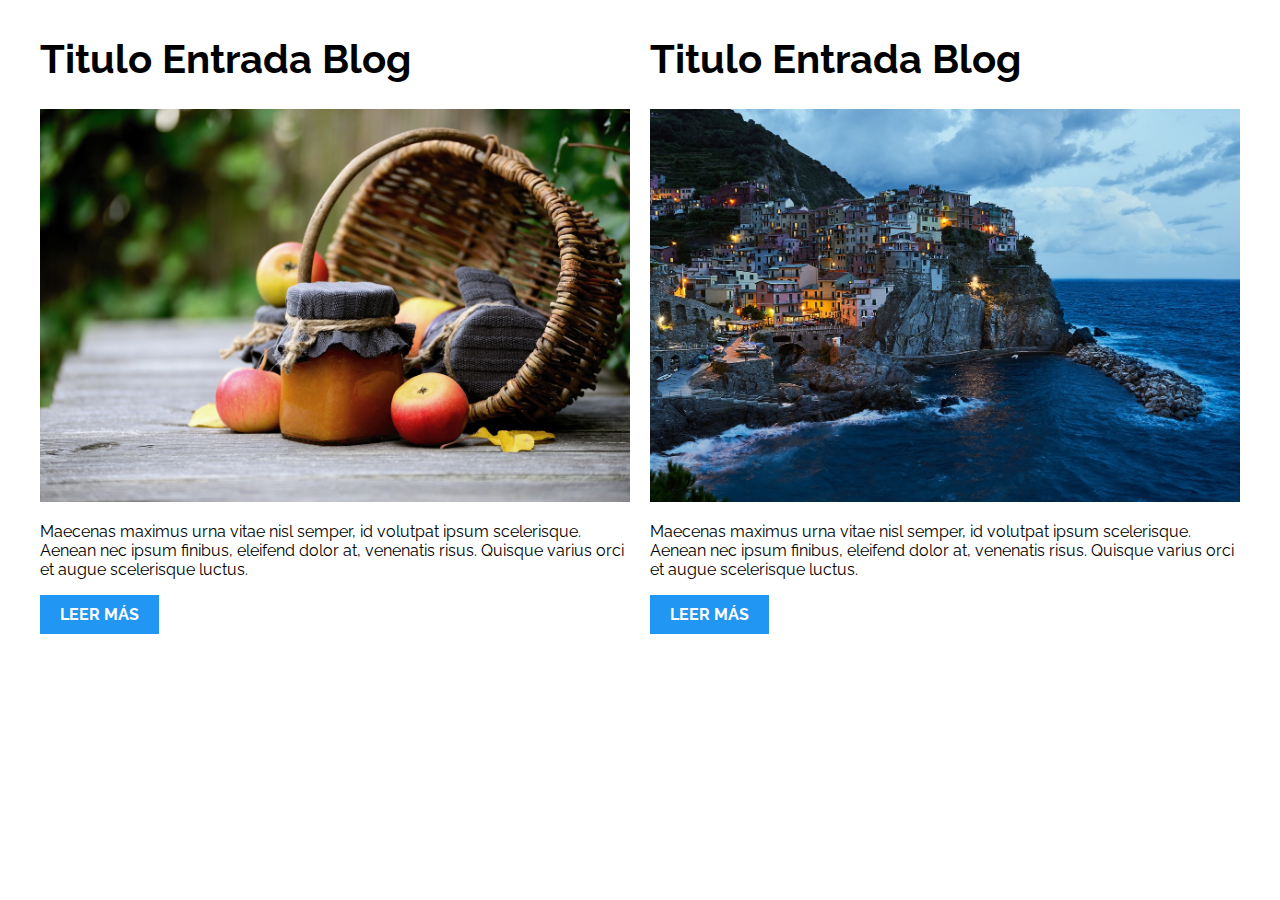
<file: PatronesRWD/01-2columnas_iguales_css_grid/index.html>
<!DOCTYPE html>
<html>

<head>
    <meta charset="utf-8">
    <title>Patrones Responsive Web Design - 2 Columnas</title>
    <link rel="stylesheet" href="https://necolas.github.io/normalize.css/8.0.1/normalize.css">
    <link href="https://fonts.googleapis.com/css?family=Raleway:400,700,900" rel="stylesheet">
    <link rel="stylesheet" href="css/styles.css">
    <meta name="viewport" content="width=device-width, initial-scale=1">
</head>

<body>

    <div class="contenedor dos-columnas">
        <article class="entrada-blog">
            <h1>Titulo Entrada Blog</h1>
            <img src="img/imagen1.jpg">
            <p>Maecenas maximus urna vitae nisl semper, id volutpat ipsum scelerisque. Aenean nec ipsum finibus, eleifend dolor at, venenatis risus. Quisque varius orci et augue scelerisque luctus.</p>
            <a href="#">Leer más</a>
        </article>
        <article class="entrada-blog">
            <h1>Titulo Entrada Blog</h1>
            <img src="img/imagen2.jpg">
            <p>Maecenas maximus urna vitae nisl semper, id volutpat ipsum scelerisque. Aenean nec ipsum finibus, eleifend dolor at, venenatis risus. Quisque varius orci et augue scelerisque luctus.</p>
            <a href="#">Leer más</a>
        </article>
    </div>

</body>

</html>
</file>
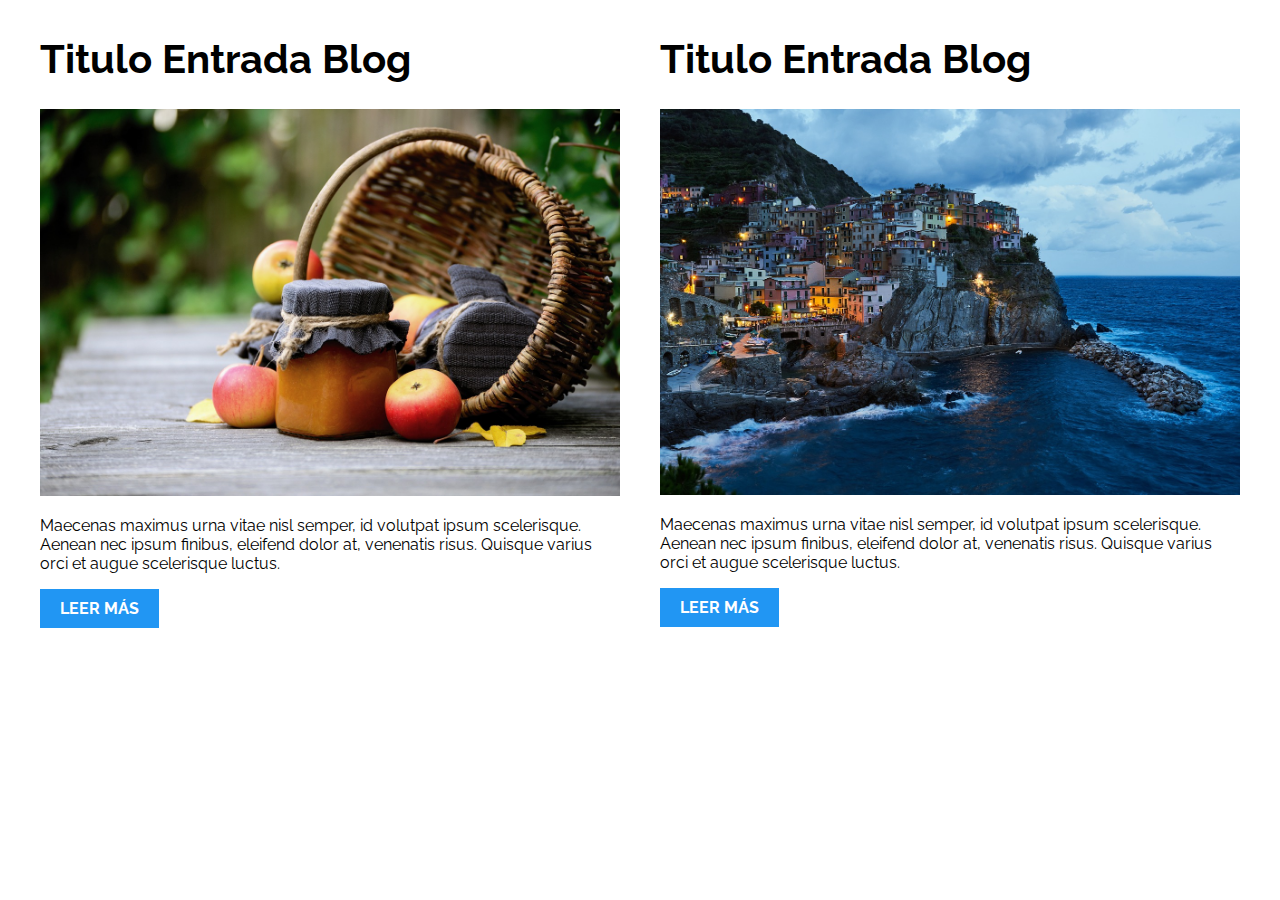
<file: PatronesRWD/02-2columnas_iguales_flexbox/index.html>
<!DOCTYPE html>
<html>

<head>
    <meta charset="utf-8">
    <title>Patrones Responsive Web Design - 2 Columnas</title>
    <link rel="stylesheet" href="https://necolas.github.io/normalize.css/8.0.1/normalize.css">
    <link href="https://fonts.googleapis.com/css?family=Raleway:400,700,900" rel="stylesheet">
    <link rel="stylesheet" href="css/styles.css">
    <meta name="viewport" content="width=device-width, initial-scale=1">
</head>

<body>
    <div class="contenedor dos-columnas-flexbox">
        <article class="entrada-blog">
            <h1>Titulo Entrada Blog</h1>
            <img src="img/imagen1.jpg">
            <p>Maecenas maximus urna vitae nisl semper, id volutpat ipsum scelerisque. Aenean nec ipsum finibus, eleifend dolor at, venenatis risus. Quisque varius orci et augue scelerisque luctus.</p>
            <a href="#">Leer más</a>
        </article>
        <article class="entrada-blog">
            <h1>Titulo Entrada Blog</h1>
            <img src="img/imagen2.jpg">
            <p>Maecenas maximus urna vitae nisl semper, id volutpat ipsum scelerisque. Aenean nec ipsum finibus, eleifend dolor at, venenatis risus. Quisque varius orci et augue scelerisque luctus.</p>
            <a href="#">Leer más</a>
        </article>
    </div>

</body>

</html>
</file>
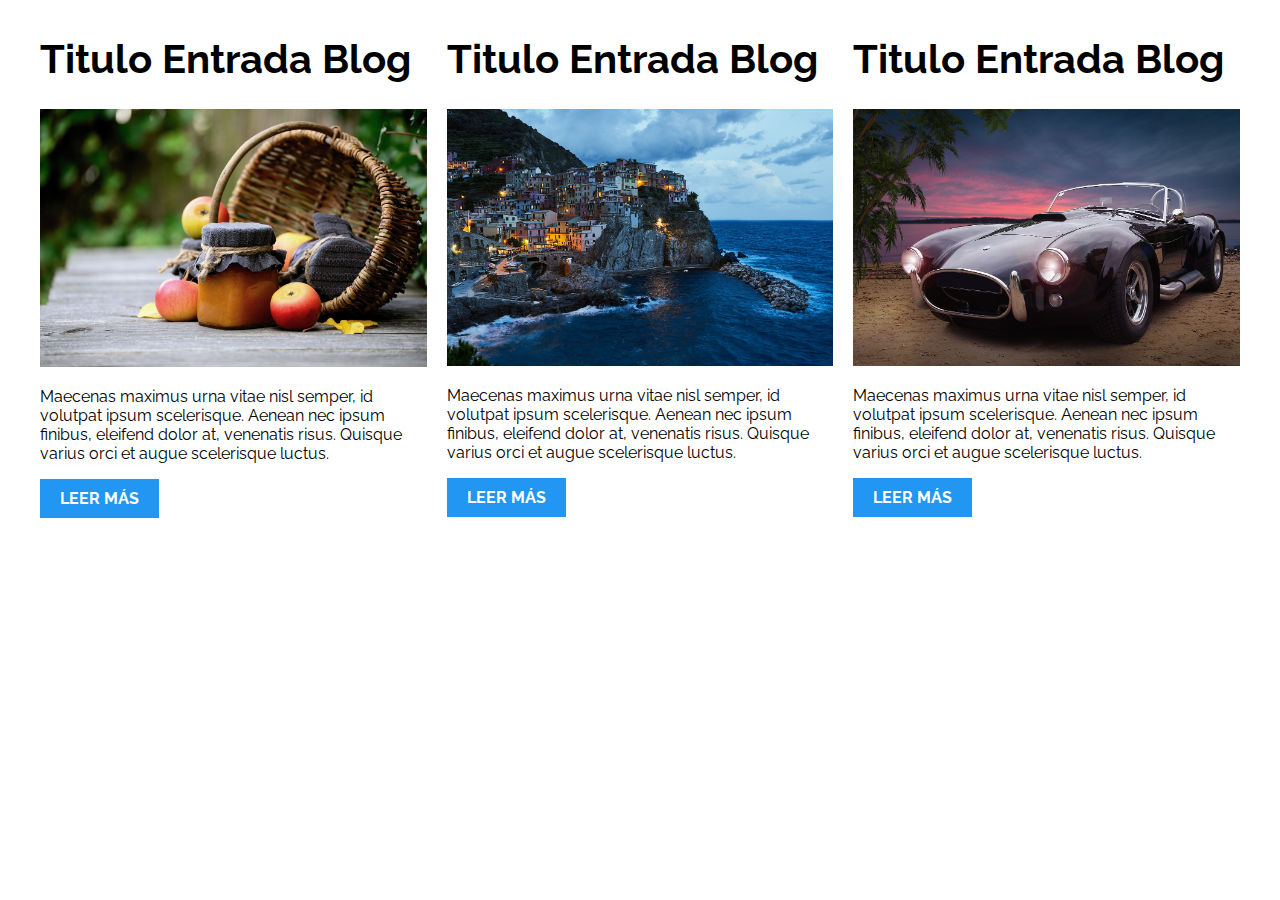
<file: PatronesRWD/03-3columnas_iguales_css_grid/index.html>
<!DOCTYPE html>
<html>

<head>
    <meta charset="utf-8">
    <title>Patrones Responsive Web Design - 3 Columnas Iguales</title>
    <link rel="stylesheet" href="https://necolas.github.io/normalize.css/8.0.1/normalize.css">
    <link href="https://fonts.googleapis.com/css?family=Raleway:400,700,900" rel="stylesheet">
    <link rel="stylesheet" href="css/styles.css">
    <meta name="viewport" content="width=device-width, initial-scale=1">
</head>

<body>

    <div class="contenedor tres-columnas-grid">
        <article class="entrada-blog">
            <h1>Titulo Entrada Blog</h1>
            <img src="img/imagen1.jpg">
            <p>Maecenas maximus urna vitae nisl semper, id volutpat ipsum scelerisque. Aenean nec ipsum finibus, eleifend dolor at, venenatis risus. Quisque varius orci et augue scelerisque luctus.</p>
            <a href="#">Leer más</a>
        </article>

        <article class="entrada-blog">
            <h1>Titulo Entrada Blog</h1>
            <img src="img/imagen2.jpg">

            <p>Maecenas maximus urna vitae nisl semper, id volutpat ipsum scelerisque. Aenean nec ipsum finibus, eleifend dolor at, venenatis risus. Quisque varius orci et augue scelerisque luctus.</p>
            <a href="#">Leer más</a>
        </article>

        <article class="entrada-blog">
            <h1>Titulo Entrada Blog</h1>
            <img src="img/imagen3.jpg">

            <p>Maecenas maximus urna vitae nisl semper, id volutpat ipsum scelerisque. Aenean nec ipsum finibus, eleifend dolor at, venenatis risus. Quisque varius orci et augue scelerisque luctus.</p>
            <a href="#">Leer más</a>
        </article>
    </div>

</body>

</html>
</file>
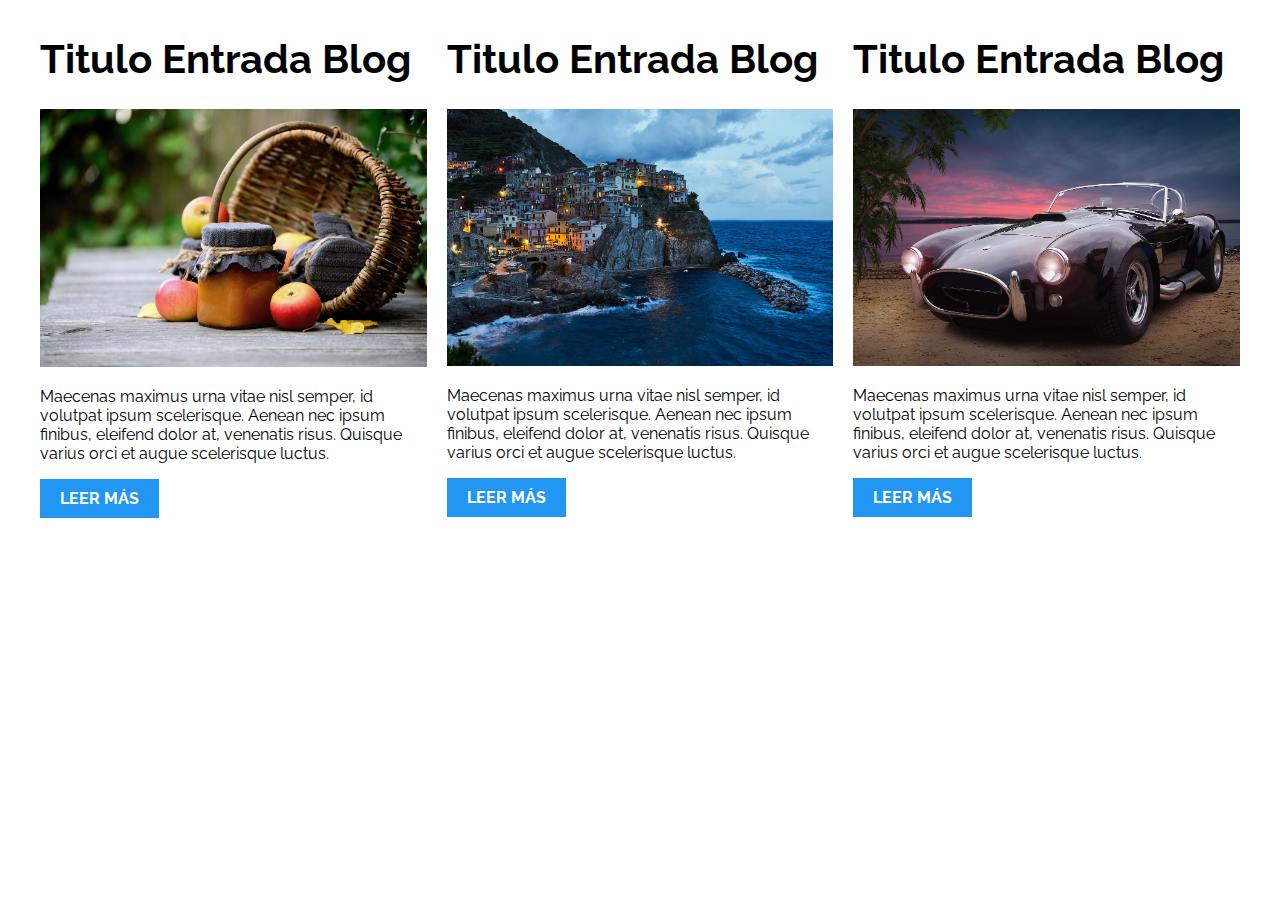
<file: PatronesRWD/04-3columnas_iguales_flexbox/index.html>
<!DOCTYPE html>
<html>

<head>
    <meta charset="utf-8">
    <title>Patrones Responsive Web Design - 3 Columnas Iguales</title>
    <link rel="stylesheet" href="https://necolas.github.io/normalize.css/8.0.1/normalize.css">
    <link href="https://fonts.googleapis.com/css?family=Raleway:400,700,900" rel="stylesheet">
    <link rel="stylesheet" href="css/styles.css">
    <meta name="viewport" content="width=device-width, initial-scale=1">
</head>

<body>

    <div class="contenedor tres-columnass-flexbox">
        <article class="entrada-blog">
            <h1>Titulo Entrada Blog</h1>
            <img src="img/imagen1.jpg">
            <p>Maecenas maximus urna vitae nisl semper, id volutpat ipsum scelerisque. Aenean nec ipsum finibus, eleifend dolor at, venenatis risus. Quisque varius orci et augue scelerisque luctus.</p>
            <a href="#">Leer más</a>
        </article>

        <article class="entrada-blog">
            <h1>Titulo Entrada Blog</h1>
            <img src="img/imagen2.jpg">

            <p>Maecenas maximus urna vitae nisl semper, id volutpat ipsum scelerisque. Aenean nec ipsum finibus, eleifend dolor at, venenatis risus. Quisque varius orci et augue scelerisque luctus.</p>
            <a href="#">Leer más</a>
        </article>

        <article class="entrada-blog">
            <h1>Titulo Entrada Blog</h1>
            <img src="img/imagen3.jpg">

            <p>Maecenas maximus urna vitae nisl semper, id volutpat ipsum scelerisque. Aenean nec ipsum finibus, eleifend dolor at, venenatis risus. Quisque varius orci et augue scelerisque luctus.</p>
            <a href="#">Leer más</a>
        </article>
    </div>
</body>

</html>
</file>
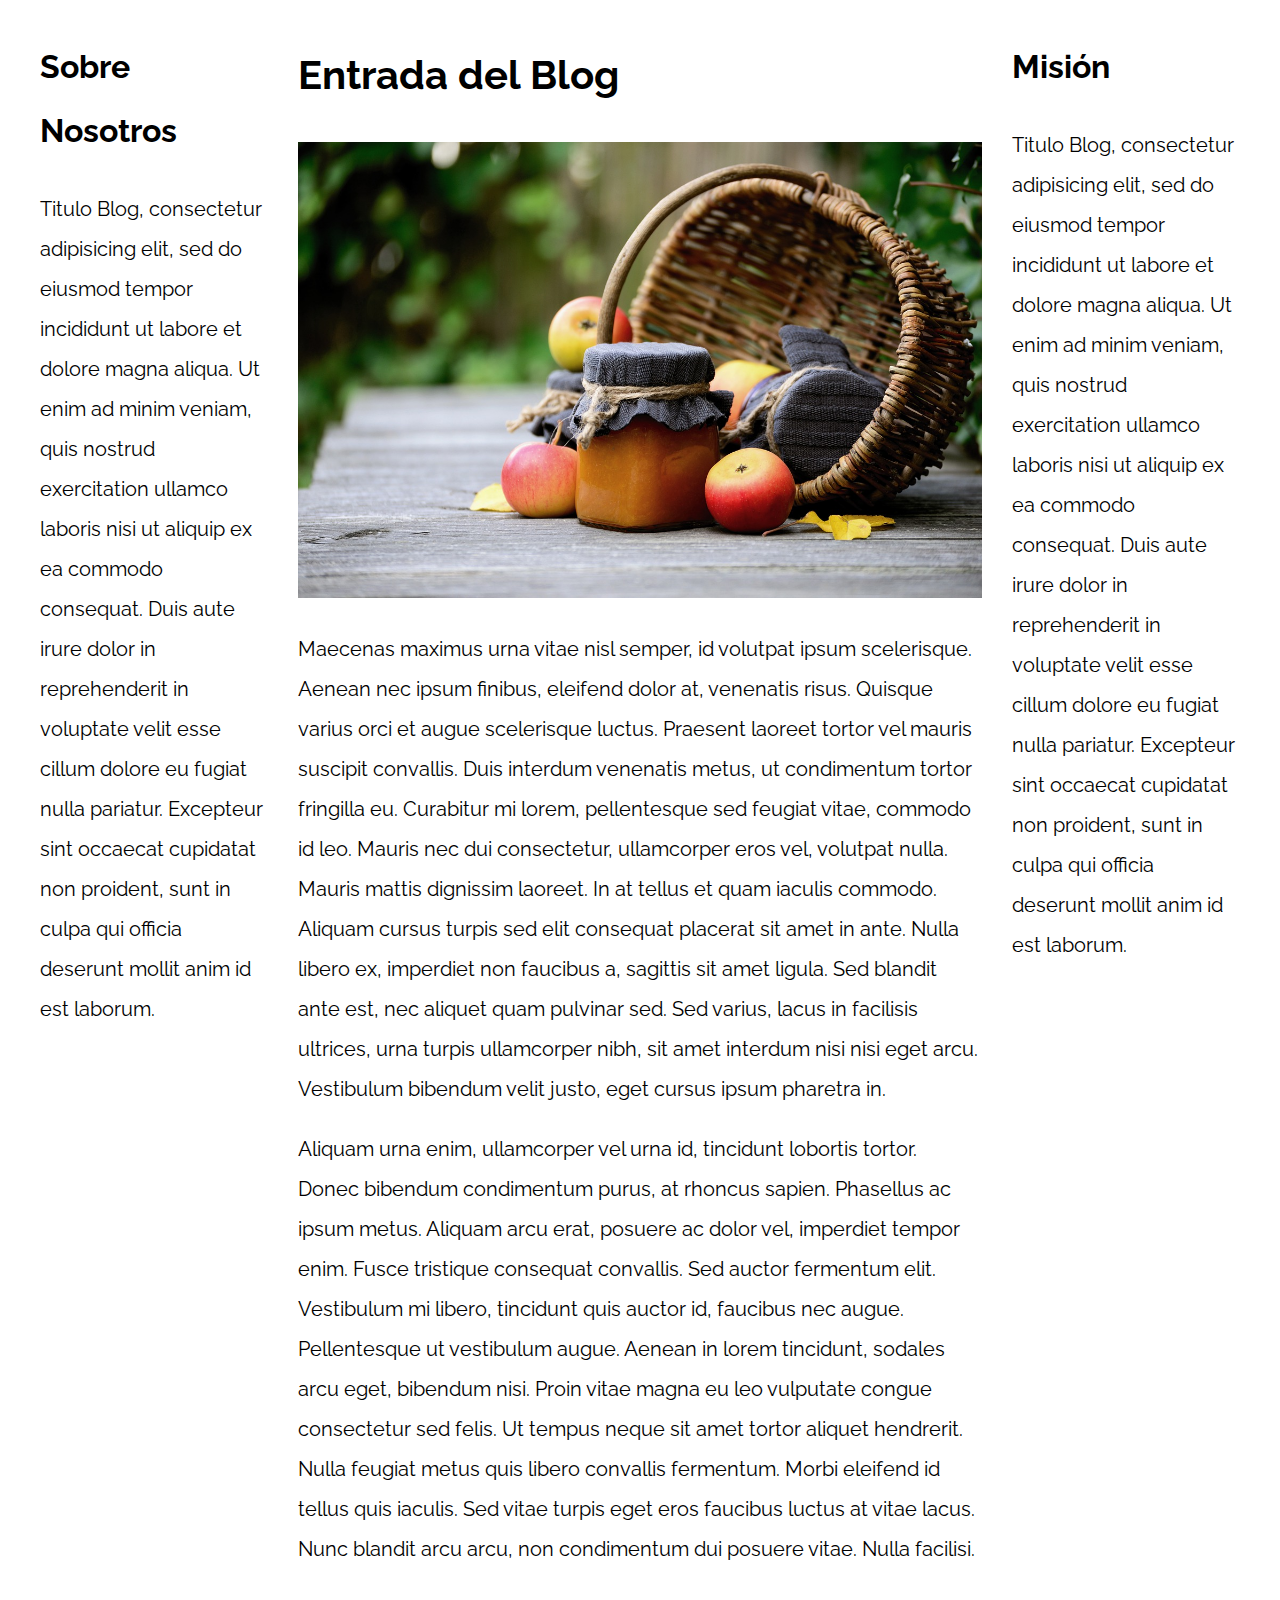
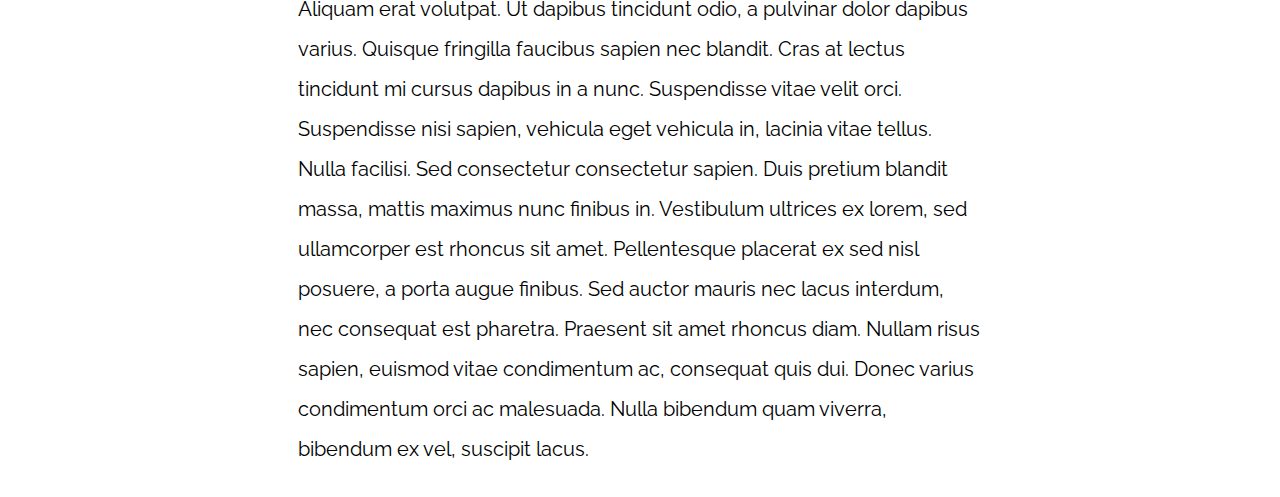
<file: PatronesRWD/05-3columnas_css_grid/index.html>
<!DOCTYPE html>
<html>

<head>
    <meta charset="utf-8">
    <title>Patrones Responsive Web Design</title>
    <link rel="stylesheet" href="https://necolas.github.io/normalize.css/8.0.1/normalize.css">
    <link href="https://fonts.googleapis.com/css?family=Raleway:400,700,900" rel="stylesheet">
    <link rel="stylesheet" href="css/styles.css">
    <meta name="viewport" content="width=device-width, initial-scale=1">
</head>

<body>

    <div class="contenedor contenedor-grid">
        <main class="contenido-principal">
            <article>
                <h1>Entrada del Blog</h1>
                <img src="img/imagen1.jpg">

                <p>Maecenas maximus urna vitae nisl semper, id volutpat ipsum scelerisque. Aenean nec ipsum finibus, eleifend dolor at, venenatis risus. Quisque varius orci et augue scelerisque luctus. Praesent laoreet tortor vel mauris suscipit convallis.
                    Duis interdum venenatis metus, ut condimentum tortor fringilla eu. Curabitur mi lorem, pellentesque sed feugiat vitae, commodo id leo. Mauris nec dui consectetur, ullamcorper eros vel, volutpat nulla. Mauris mattis dignissim laoreet.
                    In at tellus et quam iaculis commodo. Aliquam cursus turpis sed elit consequat placerat sit amet in ante. Nulla libero ex, imperdiet non faucibus a, sagittis sit amet ligula. Sed blandit ante est, nec aliquet quam pulvinar sed. Sed
                    varius, lacus in facilisis ultrices, urna turpis ullamcorper nibh, sit amet interdum nisi nisi eget arcu. Vestibulum bibendum velit justo, eget cursus ipsum pharetra in.</p>

                <p>Aliquam urna enim, ullamcorper vel urna id, tincidunt lobortis tortor. Donec bibendum condimentum purus, at rhoncus sapien. Phasellus ac ipsum metus. Aliquam arcu erat, posuere ac dolor vel, imperdiet tempor enim. Fusce tristique consequat
                    convallis. Sed auctor fermentum elit. Vestibulum mi libero, tincidunt quis auctor id, faucibus nec augue. Pellentesque ut vestibulum augue. Aenean in lorem tincidunt, sodales arcu eget, bibendum nisi. Proin vitae magna eu leo vulputate
                    congue consectetur sed felis. Ut tempus neque sit amet tortor aliquet hendrerit. Nulla feugiat metus quis libero convallis fermentum. Morbi eleifend id tellus quis iaculis. Sed vitae turpis eget eros faucibus luctus at vitae lacus.
                    Nunc blandit arcu arcu, non condimentum dui posuere vitae. Nulla facilisi.</p>

                <p>Aliquam erat volutpat. Ut dapibus tincidunt odio, a pulvinar dolor dapibus varius. Quisque fringilla faucibus sapien nec blandit. Cras at lectus tincidunt mi cursus dapibus in a nunc. Suspendisse vitae velit orci. Suspendisse nisi sapien,
                    vehicula eget vehicula in, lacinia vitae tellus. Nulla facilisi. Sed consectetur consectetur sapien. Duis pretium blandit massa, mattis maximus nunc finibus in. Vestibulum ultrices ex lorem, sed ullamcorper est rhoncus sit amet. Pellentesque
                    placerat ex sed nisl posuere, a porta augue finibus. Sed auctor mauris nec lacus interdum, nec consequat est pharetra. Praesent sit amet rhoncus diam. Nullam risus sapien, euismod vitae condimentum ac, consequat quis dui. Donec varius
                    condimentum orci ac malesuada. Nulla bibendum quam viverra, bibendum ex vel, suscipit lacus.</p>

            </article>
        </main>

        <aside class="side-uno">
            <h2>Sobre Nosotros</h2>
            <p>Titulo Blog, consectetur adipisicing elit, sed do eiusmod tempor incididunt ut labore et dolore magna aliqua. Ut enim ad minim veniam, quis nostrud exercitation ullamco laboris nisi ut aliquip ex ea commodo consequat. Duis aute irure dolor
                in reprehenderit in voluptate velit esse cillum dolore eu fugiat nulla pariatur. Excepteur sint occaecat cupidatat non proident, sunt in culpa qui officia deserunt mollit anim id est laborum.</p>
        </aside>
        <aside class="side-dos">
            <h2>Misión</h2>
            <p>Titulo Blog, consectetur adipisicing elit, sed do eiusmod tempor incididunt ut labore et dolore magna aliqua. Ut enim ad minim veniam, quis nostrud exercitation ullamco laboris nisi ut aliquip ex ea commodo consequat. Duis aute irure dolor
                in reprehenderit in voluptate velit esse cillum dolore eu fugiat nulla pariatur. Excepteur sint occaecat cupidatat non proident, sunt in culpa qui officia deserunt mollit anim id est laborum.</p>
        </aside>
    </div>

</body>

</html>
</file>
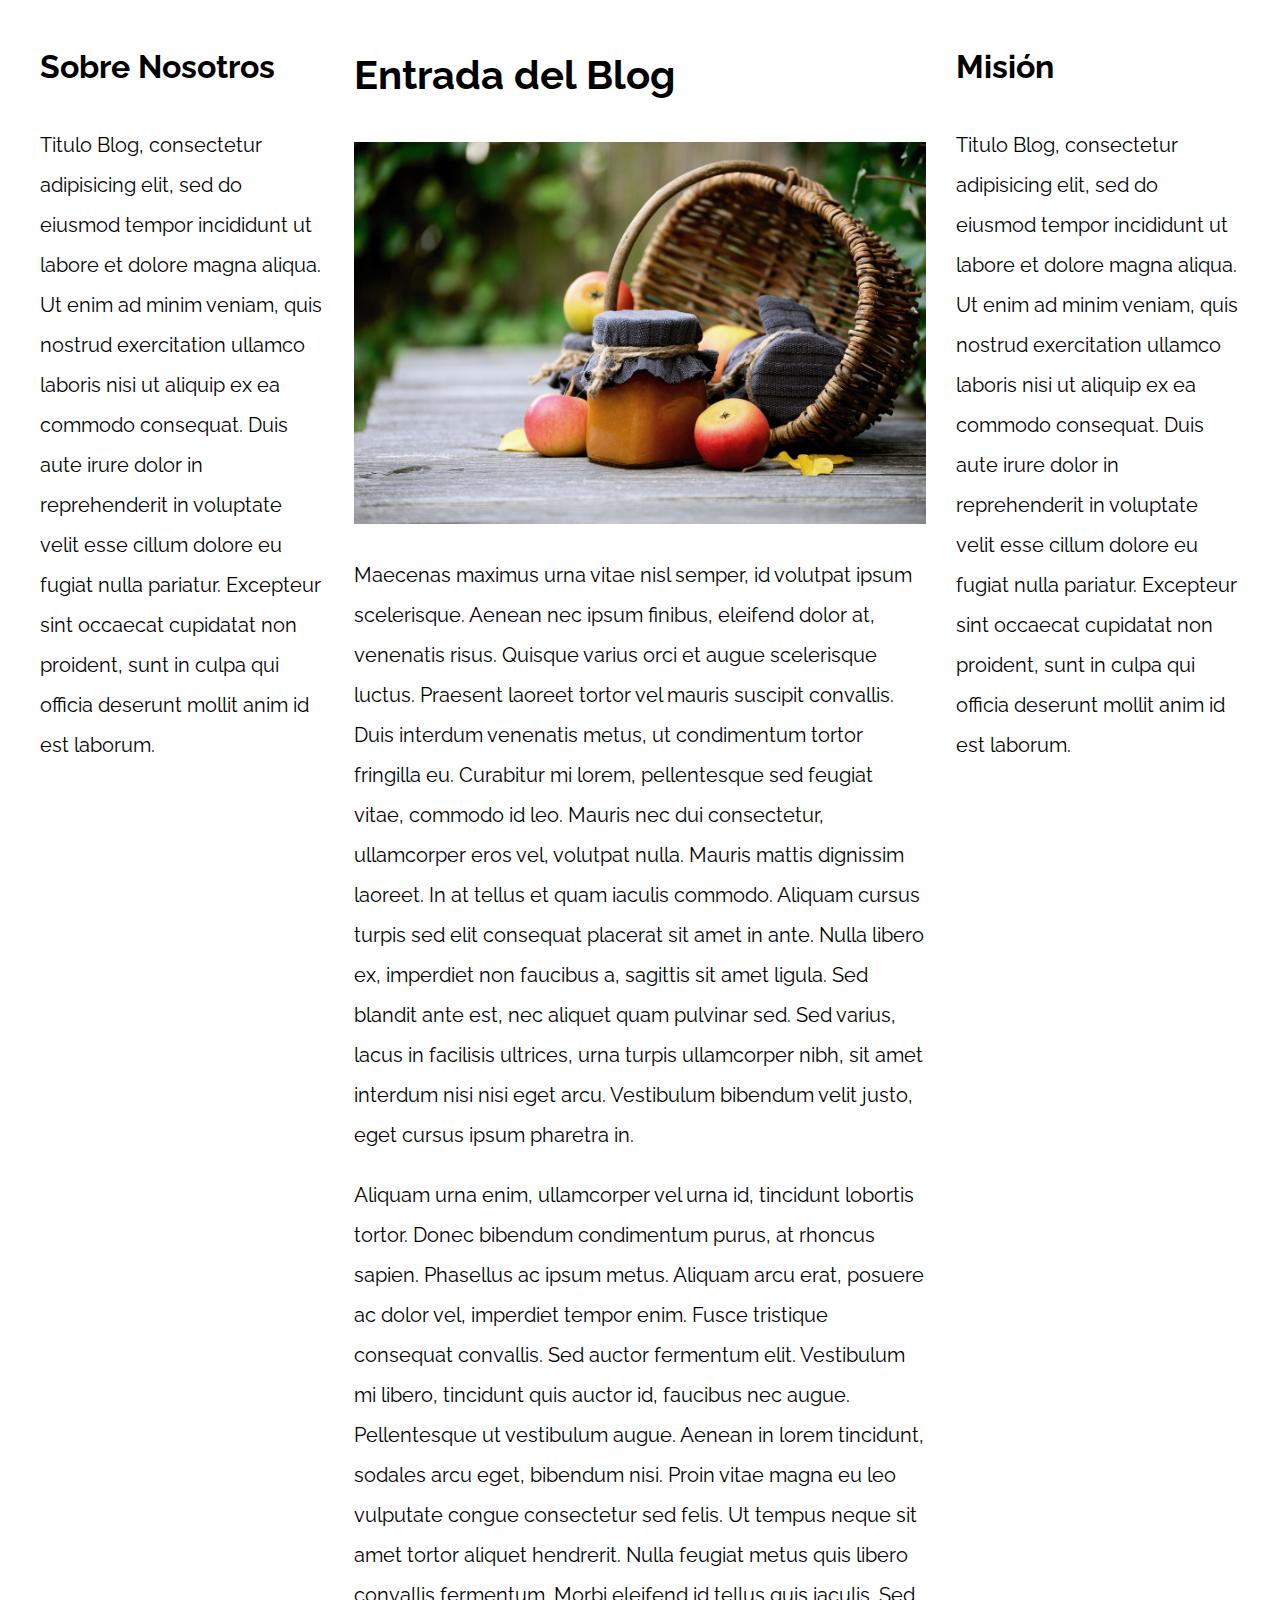
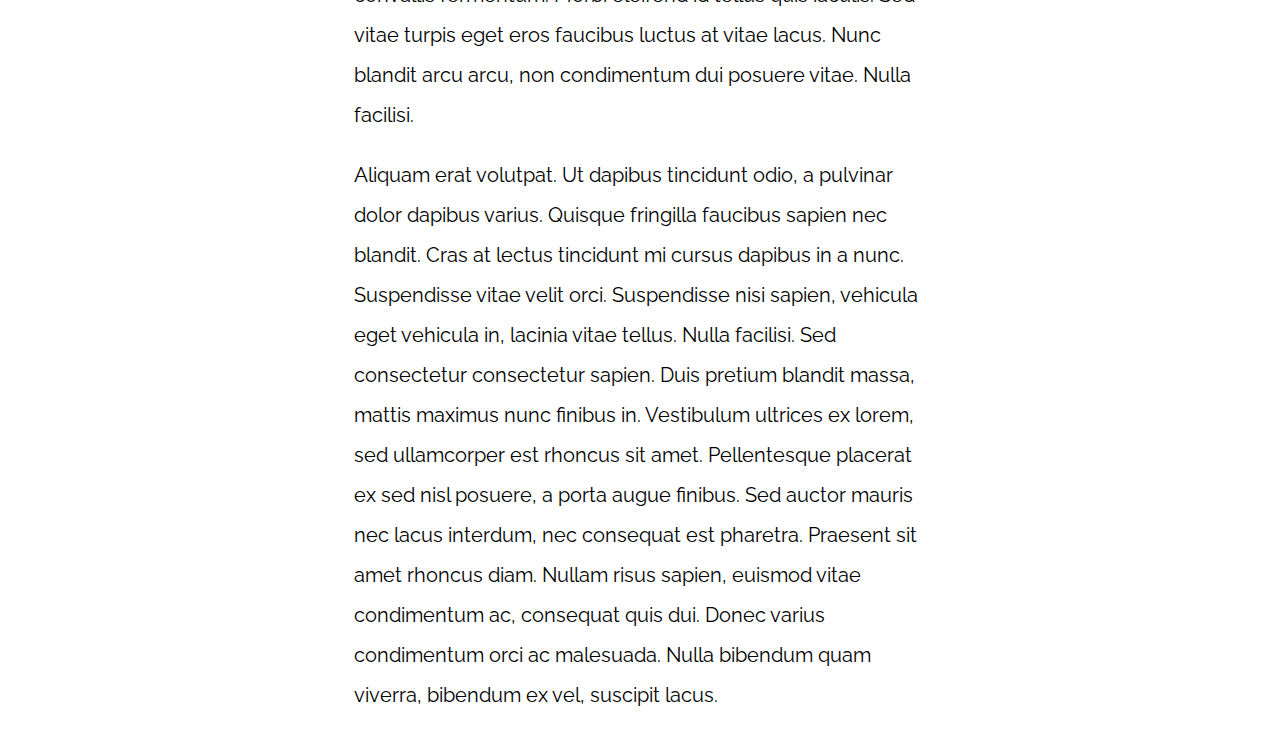
<file: PatronesRWD/06-3columnas_flexbox/index.html>
<!DOCTYPE html>
<html>

<head>
    <meta charset="utf-8">
    <title>Patrones Responsive Web Design</title>
    <link rel="stylesheet" href="https://necolas.github.io/normalize.css/8.0.1/normalize.css">
    <link href="https://fonts.googleapis.com/css?family=Raleway:400,700,900" rel="stylesheet">
    <link rel="stylesheet" href="css/styles.css">
    <meta name="viewport" content="width=device-width, initial-scale=1">
</head>

<body>

    <div class="contenedor contenedor-flex">
        <main class="contenido-principal">
            <article>
                <h1>Entrada del Blog</h1>
                <img src="img/imagen1.jpg">

                <p>Maecenas maximus urna vitae nisl semper, id volutpat ipsum scelerisque. Aenean nec ipsum finibus, eleifend dolor at, venenatis risus. Quisque varius orci et augue scelerisque luctus. Praesent laoreet tortor vel mauris suscipit convallis.
                    Duis interdum venenatis metus, ut condimentum tortor fringilla eu. Curabitur mi lorem, pellentesque sed feugiat vitae, commodo id leo. Mauris nec dui consectetur, ullamcorper eros vel, volutpat nulla. Mauris mattis dignissim laoreet.
                    In at tellus et quam iaculis commodo. Aliquam cursus turpis sed elit consequat placerat sit amet in ante. Nulla libero ex, imperdiet non faucibus a, sagittis sit amet ligula. Sed blandit ante est, nec aliquet quam pulvinar sed. Sed
                    varius, lacus in facilisis ultrices, urna turpis ullamcorper nibh, sit amet interdum nisi nisi eget arcu. Vestibulum bibendum velit justo, eget cursus ipsum pharetra in.</p>

                <p>Aliquam urna enim, ullamcorper vel urna id, tincidunt lobortis tortor. Donec bibendum condimentum purus, at rhoncus sapien. Phasellus ac ipsum metus. Aliquam arcu erat, posuere ac dolor vel, imperdiet tempor enim. Fusce tristique consequat
                    convallis. Sed auctor fermentum elit. Vestibulum mi libero, tincidunt quis auctor id, faucibus nec augue. Pellentesque ut vestibulum augue. Aenean in lorem tincidunt, sodales arcu eget, bibendum nisi. Proin vitae magna eu leo vulputate
                    congue consectetur sed felis. Ut tempus neque sit amet tortor aliquet hendrerit. Nulla feugiat metus quis libero convallis fermentum. Morbi eleifend id tellus quis iaculis. Sed vitae turpis eget eros faucibus luctus at vitae lacus.
                    Nunc blandit arcu arcu, non condimentum dui posuere vitae. Nulla facilisi.</p>

                <p>Aliquam erat volutpat. Ut dapibus tincidunt odio, a pulvinar dolor dapibus varius. Quisque fringilla faucibus sapien nec blandit. Cras at lectus tincidunt mi cursus dapibus in a nunc. Suspendisse vitae velit orci. Suspendisse nisi sapien,
                    vehicula eget vehicula in, lacinia vitae tellus. Nulla facilisi. Sed consectetur consectetur sapien. Duis pretium blandit massa, mattis maximus nunc finibus in. Vestibulum ultrices ex lorem, sed ullamcorper est rhoncus sit amet. Pellentesque
                    placerat ex sed nisl posuere, a porta augue finibus. Sed auctor mauris nec lacus interdum, nec consequat est pharetra. Praesent sit amet rhoncus diam. Nullam risus sapien, euismod vitae condimentum ac, consequat quis dui. Donec varius
                    condimentum orci ac malesuada. Nulla bibendum quam viverra, bibendum ex vel, suscipit lacus.</p>

            </article>
        </main>

        <aside class="side-uno sidebar">
            <h2>Sobre Nosotros</h2>
            <p>Titulo Blog, consectetur adipisicing elit, sed do eiusmod tempor incididunt ut labore et dolore magna aliqua. Ut enim ad minim veniam, quis nostrud exercitation ullamco laboris nisi ut aliquip ex ea commodo consequat. Duis aute irure dolor
                in reprehenderit in voluptate velit esse cillum dolore eu fugiat nulla pariatur. Excepteur sint occaecat cupidatat non proident, sunt in culpa qui officia deserunt mollit anim id est laborum.</p>
        </aside>
        <aside class="side-dos sidebar">
            <h2>Misión</h2>
            <p>Titulo Blog, consectetur adipisicing elit, sed do eiusmod tempor incididunt ut labore et dolore magna aliqua. Ut enim ad minim veniam, quis nostrud exercitation ullamco laboris nisi ut aliquip ex ea commodo consequat. Duis aute irure dolor
                in reprehenderit in voluptate velit esse cillum dolore eu fugiat nulla pariatur. Excepteur sint occaecat cupidatat non proident, sunt in culpa qui officia deserunt mollit anim id est laborum.</p>
        </aside>
    </div>

</body>

</html>
</file>
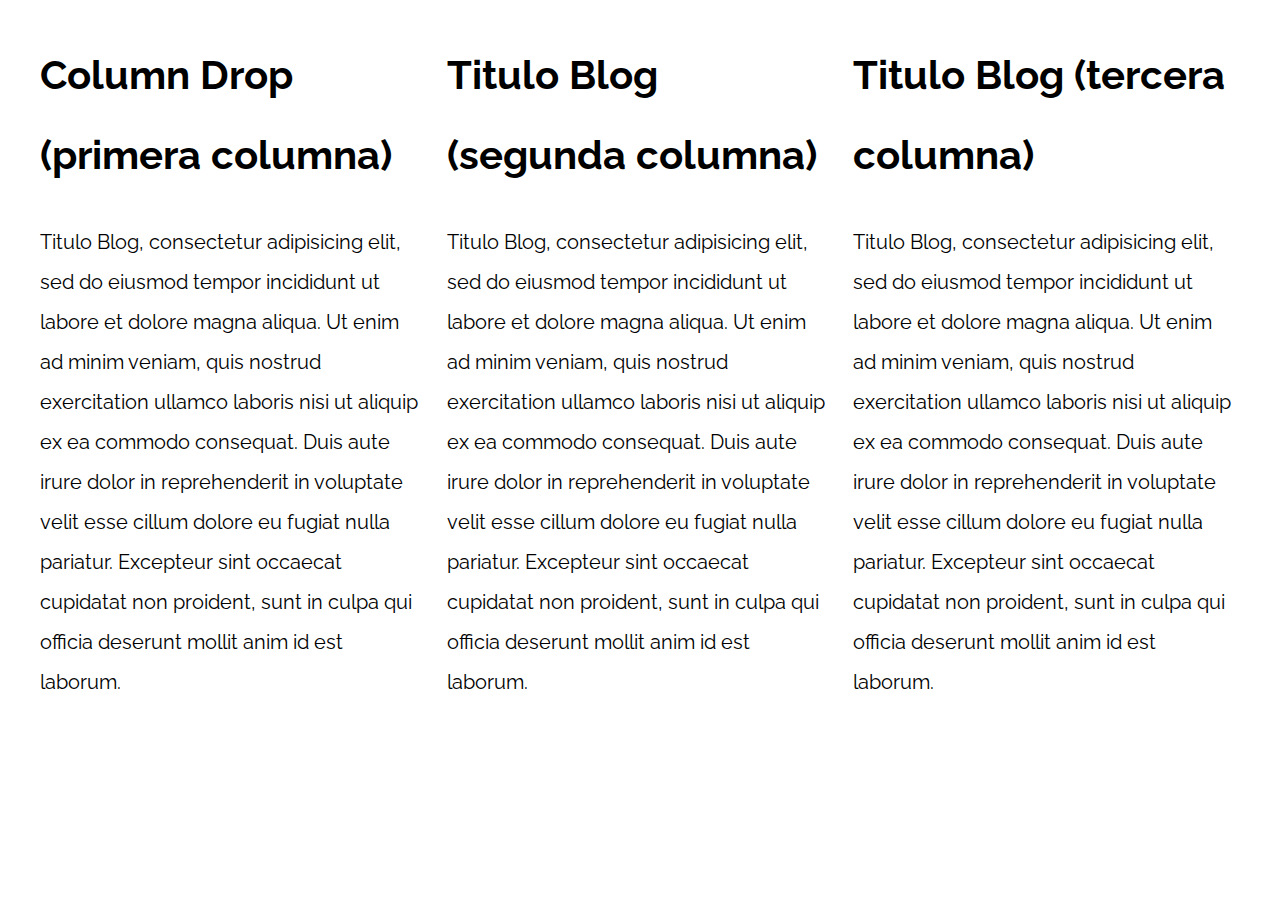
<file: PatronesRWD/07-column_drop_css_grid/index.html>
<!DOCTYPE html>
<html>

<head>
    <meta charset="utf-8">
    <title>Patrones Responsive Web Design</title>
    <link rel="stylesheet" href="https://necolas.github.io/normalize.css/8.0.1/normalize.css">
    <link href="https://fonts.googleapis.com/css?family=Raleway:400,700,900" rel="stylesheet">
    <link rel="stylesheet" href="css/styles.css">
    <meta name="viewport" content="width=device-width, initial-scale=1">
</head>

<body>

    <div class="contenedor column-drop-css">
        <main>
            <h1>Column Drop (primera columna)</h1>
            <p>
                Titulo Blog, consectetur adipisicing elit, sed do eiusmod tempor incididunt ut labore et dolore magna aliqua. Ut enim ad minim veniam, quis nostrud exercitation ullamco laboris nisi ut aliquip ex ea commodo consequat. Duis aute irure dolor in reprehenderit
                in voluptate velit esse cillum dolore eu fugiat nulla pariatur. Excepteur sint occaecat cupidatat non proident, sunt in culpa qui officia deserunt mollit anim id est laborum.
            </p>
        </main>

        <aside class="primera">
            <h1>Titulo Blog (segunda columna)</h1>
            <p>
                Titulo Blog, consectetur adipisicing elit, sed do eiusmod tempor incididunt ut labore et dolore magna aliqua. Ut enim ad minim veniam, quis nostrud exercitation ullamco laboris nisi ut aliquip ex ea commodo consequat. Duis aute irure dolor in reprehenderit
                in voluptate velit esse cillum dolore eu fugiat nulla pariatur. Excepteur sint occaecat cupidatat non proident, sunt in culpa qui officia deserunt mollit anim id est laborum.
            </p>
        </aside>

        <aside class="segunda">
            <h1>Titulo Blog (tercera columna)</h1>
            <p>
                Titulo Blog, consectetur adipisicing elit, sed do eiusmod tempor incididunt ut labore et dolore magna aliqua. Ut enim ad minim veniam, quis nostrud exercitation ullamco laboris nisi ut aliquip ex ea commodo consequat. Duis aute irure dolor in reprehenderit
                in voluptate velit esse cillum dolore eu fugiat nulla pariatur. Excepteur sint occaecat cupidatat non proident, sunt in culpa qui officia deserunt mollit anim id est laborum.
            </p>
        </aside>
    </div>

</body>

</html>
</file>
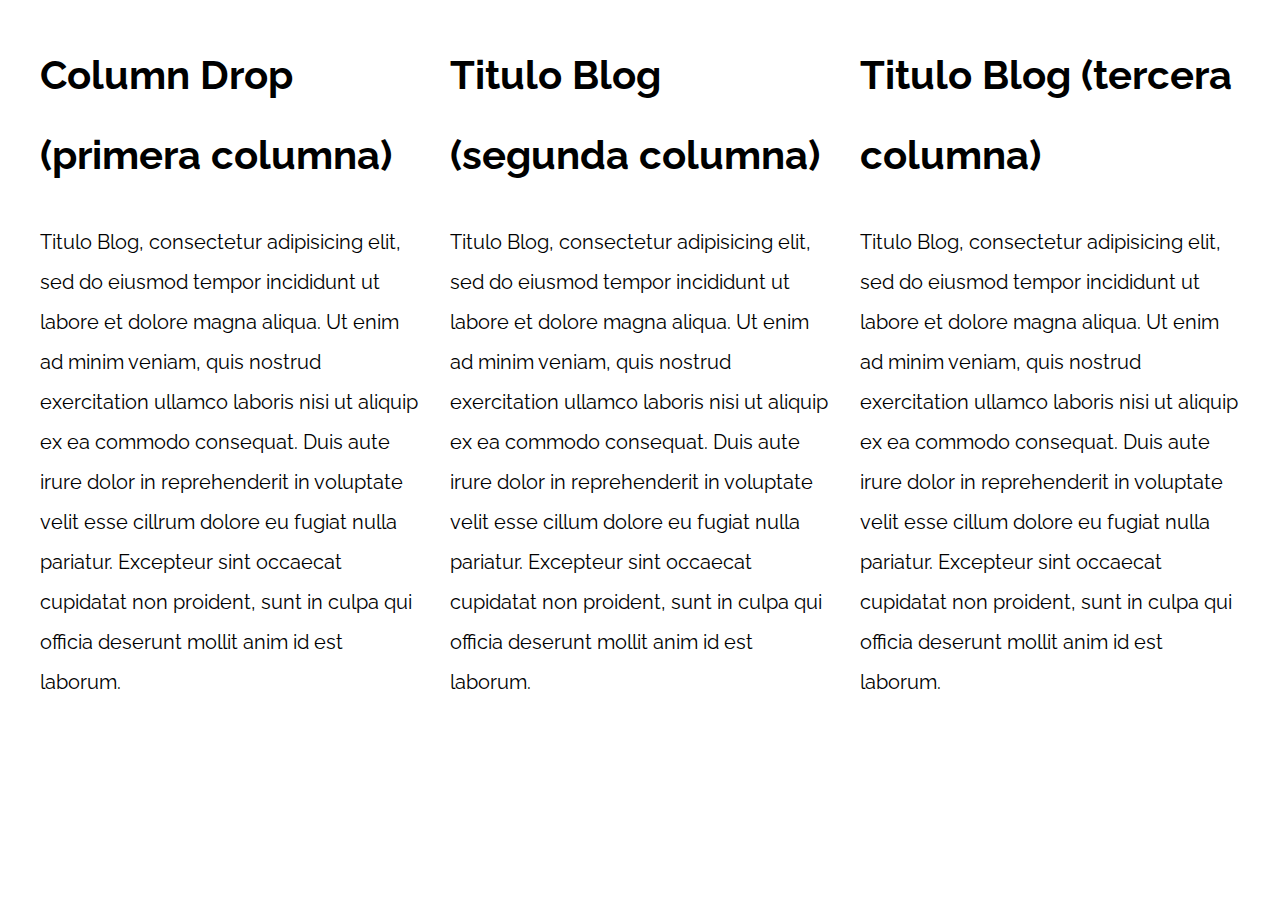
<file: PatronesRWD/08-column_drop_flexbox/index.html>
<!DOCTYPE html>
<html>

<head>
    <meta charset="utf-8">
    <title>Patrones Responsive Web Design</title>
    <link rel="stylesheet" href="https://necolas.github.io/normalize.css/8.0.1/normalize.css">
    <link href="https://fonts.googleapis.com/css?family=Raleway:400,700,900" rel="stylesheet">
    <link rel="stylesheet" href="css/styles.css">
    <meta name="viewport" content="width=device-width, initial-scale=1">
</head>

<body>

    <div class="contenedor column-drop-flex">
        <main class="contenido-principal">
            <h1>Column Drop (primera columna)</h1>
            <p>
                Titulo Blog, consectetur adipisicing elit, sed do eiusmod tempor incididunt ut labore et dolore magna aliqua. Ut enim ad minim veniam, quis nostrud exercitation ullamco laboris nisi ut aliquip ex ea commodo consequat. Duis aute irure dolor in reprehenderit
                in voluptate velit esse cillrum dolore eu fugiat nulla pariatur. Excepteur sint occaecat cupidatat non proident, sunt in culpa qui officia deserunt mollit anim id est laborum.
            </p>
        </main>

        <aside class="primera">
            <h1>Titulo Blog (segunda columna)</h1>
            <p>
                Titulo Blog, consectetur adipisicing elit, sed do eiusmod tempor incididunt ut labore et dolore magna aliqua. Ut enim ad minim veniam, quis nostrud exercitation ullamco laboris nisi ut aliquip ex ea commodo consequat. Duis aute irure dolor in reprehenderit
                in voluptate velit esse cillum dolore eu fugiat nulla pariatur. Excepteur sint occaecat cupidatat non proident, sunt in culpa qui officia deserunt mollit anim id est laborum.
            </p>
        </aside>

        <aside class="segunda">
            <h1>Titulo Blog (tercera columna)</h1>
            <p>
                Titulo Blog, consectetur adipisicing elit, sed do eiusmod tempor incididunt ut labore et dolore magna aliqua. Ut enim ad minim veniam, quis nostrud exercitation ullamco laboris nisi ut aliquip ex ea commodo consequat. Duis aute irure dolor in reprehenderit
                in voluptate velit esse cillum dolore eu fugiat nulla pariatur. Excepteur sint occaecat cupidatat non proident, sunt in culpa qui officia deserunt mollit anim id est laborum.
            </p>
        </aside>
    </div>

</body>

</html>
</file>
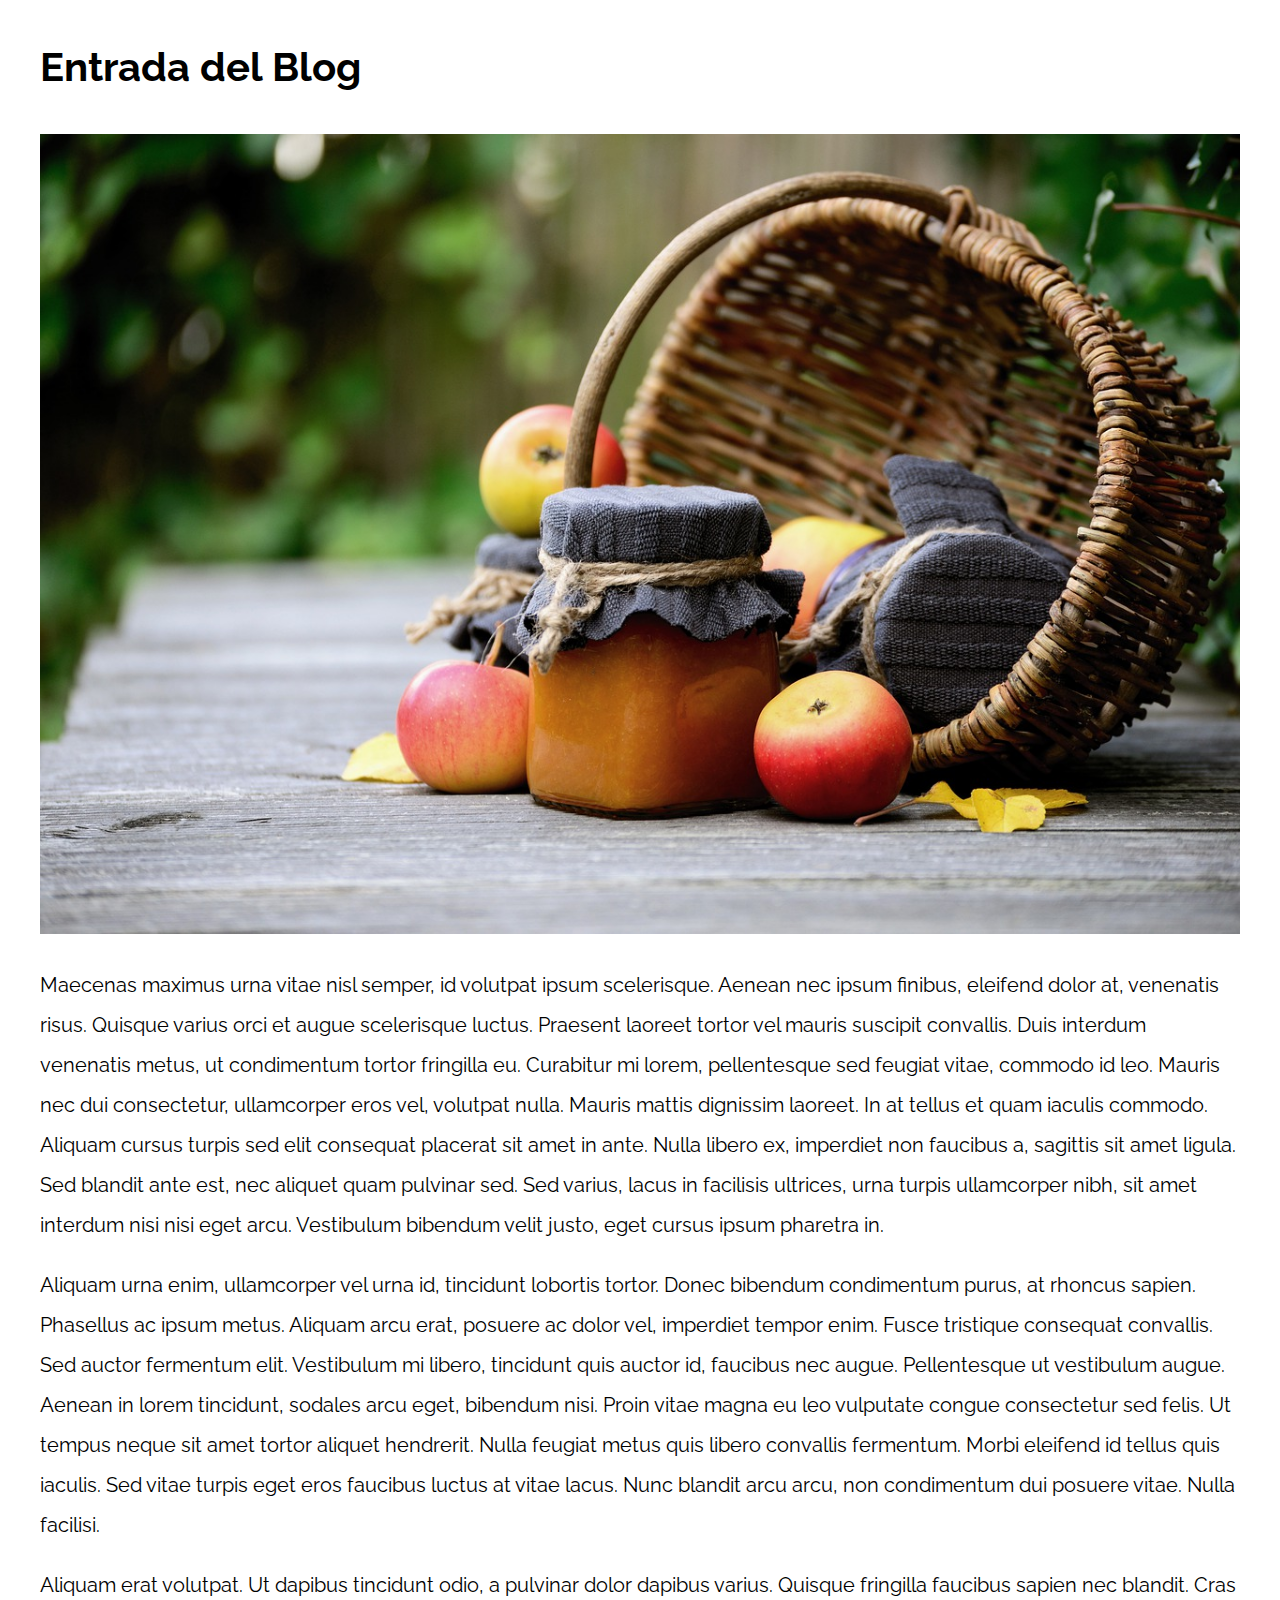
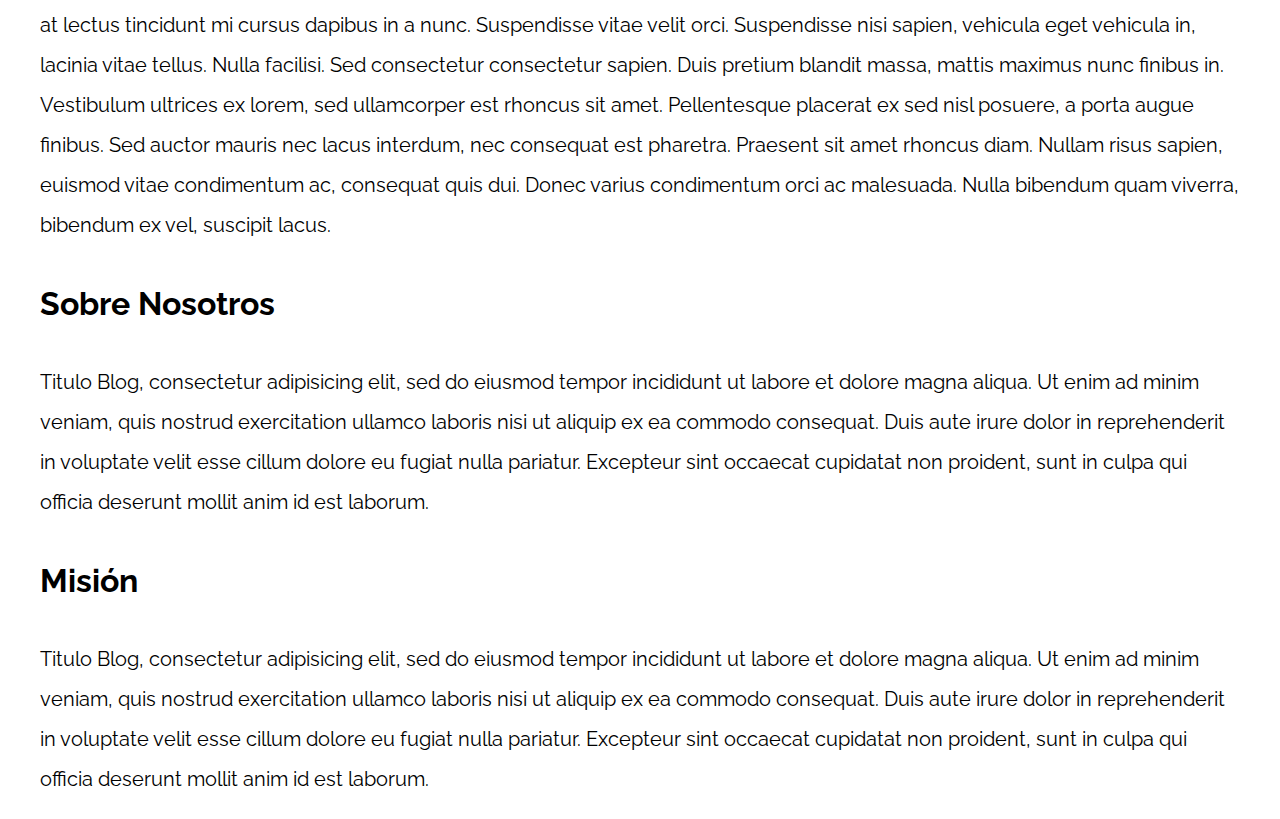
<file: PatronesRWD/09-con_sidebar_css_grid/index.html>
<!DOCTYPE html>
<html>

<head>
    <meta charset="utf-8">
    <title>Patrones Responsive Web Design</title>
    <link rel="stylesheet" href="https://necolas.github.io/normalize.css/8.0.1/normalize.css">
    <link href="https://fonts.googleapis.com/css?family=Raleway:400,700,900" rel="stylesheet">
    <link rel="stylesheet" href="css/styles.css">
    <meta name="viewport" content="width=device-width, initial-scale=1">
</head>

<body>

    <div class="contenedor">
        <article>
            <h1>Entrada del Blog</h1>
            <img src="img/imagen1.jpg">

            <p>Maecenas maximus urna vitae nisl semper, id volutpat ipsum scelerisque. Aenean nec ipsum finibus, eleifend dolor at, venenatis risus. Quisque varius orci et augue scelerisque luctus. Praesent laoreet tortor vel mauris suscipit convallis. Duis
                interdum venenatis metus, ut condimentum tortor fringilla eu. Curabitur mi lorem, pellentesque sed feugiat vitae, commodo id leo. Mauris nec dui consectetur, ullamcorper eros vel, volutpat nulla. Mauris mattis dignissim laoreet. In at
                tellus et quam iaculis commodo. Aliquam cursus turpis sed elit consequat placerat sit amet in ante. Nulla libero ex, imperdiet non faucibus a, sagittis sit amet ligula. Sed blandit ante est, nec aliquet quam pulvinar sed. Sed varius, lacus
                in facilisis ultrices, urna turpis ullamcorper nibh, sit amet interdum nisi nisi eget arcu. Vestibulum bibendum velit justo, eget cursus ipsum pharetra in.</p>

            <p>Aliquam urna enim, ullamcorper vel urna id, tincidunt lobortis tortor. Donec bibendum condimentum purus, at rhoncus sapien. Phasellus ac ipsum metus. Aliquam arcu erat, posuere ac dolor vel, imperdiet tempor enim. Fusce tristique consequat
                convallis. Sed auctor fermentum elit. Vestibulum mi libero, tincidunt quis auctor id, faucibus nec augue. Pellentesque ut vestibulum augue. Aenean in lorem tincidunt, sodales arcu eget, bibendum nisi. Proin vitae magna eu leo vulputate
                congue consectetur sed felis. Ut tempus neque sit amet tortor aliquet hendrerit. Nulla feugiat metus quis libero convallis fermentum. Morbi eleifend id tellus quis iaculis. Sed vitae turpis eget eros faucibus luctus at vitae lacus. Nunc
                blandit arcu arcu, non condimentum dui posuere vitae. Nulla facilisi.</p>

            <p>Aliquam erat volutpat. Ut dapibus tincidunt odio, a pulvinar dolor dapibus varius. Quisque fringilla faucibus sapien nec blandit. Cras at lectus tincidunt mi cursus dapibus in a nunc. Suspendisse vitae velit orci. Suspendisse nisi sapien,
                vehicula eget vehicula in, lacinia vitae tellus. Nulla facilisi. Sed consectetur consectetur sapien. Duis pretium blandit massa, mattis maximus nunc finibus in. Vestibulum ultrices ex lorem, sed ullamcorper est rhoncus sit amet. Pellentesque
                placerat ex sed nisl posuere, a porta augue finibus. Sed auctor mauris nec lacus interdum, nec consequat est pharetra. Praesent sit amet rhoncus diam. Nullam risus sapien, euismod vitae condimentum ac, consequat quis dui. Donec varius
                condimentum orci ac malesuada. Nulla bibendum quam viverra, bibendum ex vel, suscipit lacus.</p>
        </article>
        <aside>
            <h2>Sobre Nosotros</h2>
            <p>Titulo Blog, consectetur adipisicing elit, sed do eiusmod tempor incididunt ut labore et dolore magna aliqua. Ut enim ad minim veniam, quis nostrud exercitation ullamco laboris nisi ut aliquip ex ea commodo consequat. Duis aute irure dolor
                in reprehenderit in voluptate velit esse cillum dolore eu fugiat nulla pariatur. Excepteur sint occaecat cupidatat non proident, sunt in culpa qui officia deserunt mollit anim id est laborum.</p>


            <h2>Misión</h2>
            <p>Titulo Blog, consectetur adipisicing elit, sed do eiusmod tempor incididunt ut labore et dolore magna aliqua. Ut enim ad minim veniam, quis nostrud exercitation ullamco laboris nisi ut aliquip ex ea commodo consequat. Duis aute irure dolor
                in reprehenderit in voluptate velit esse cillum dolore eu fugiat nulla pariatur. Excepteur sint occaecat cupidatat non proident, sunt in culpa qui officia deserunt mollit anim id est laborum.</p>
        </aside>
    </div>

</body>

</html>
</file>
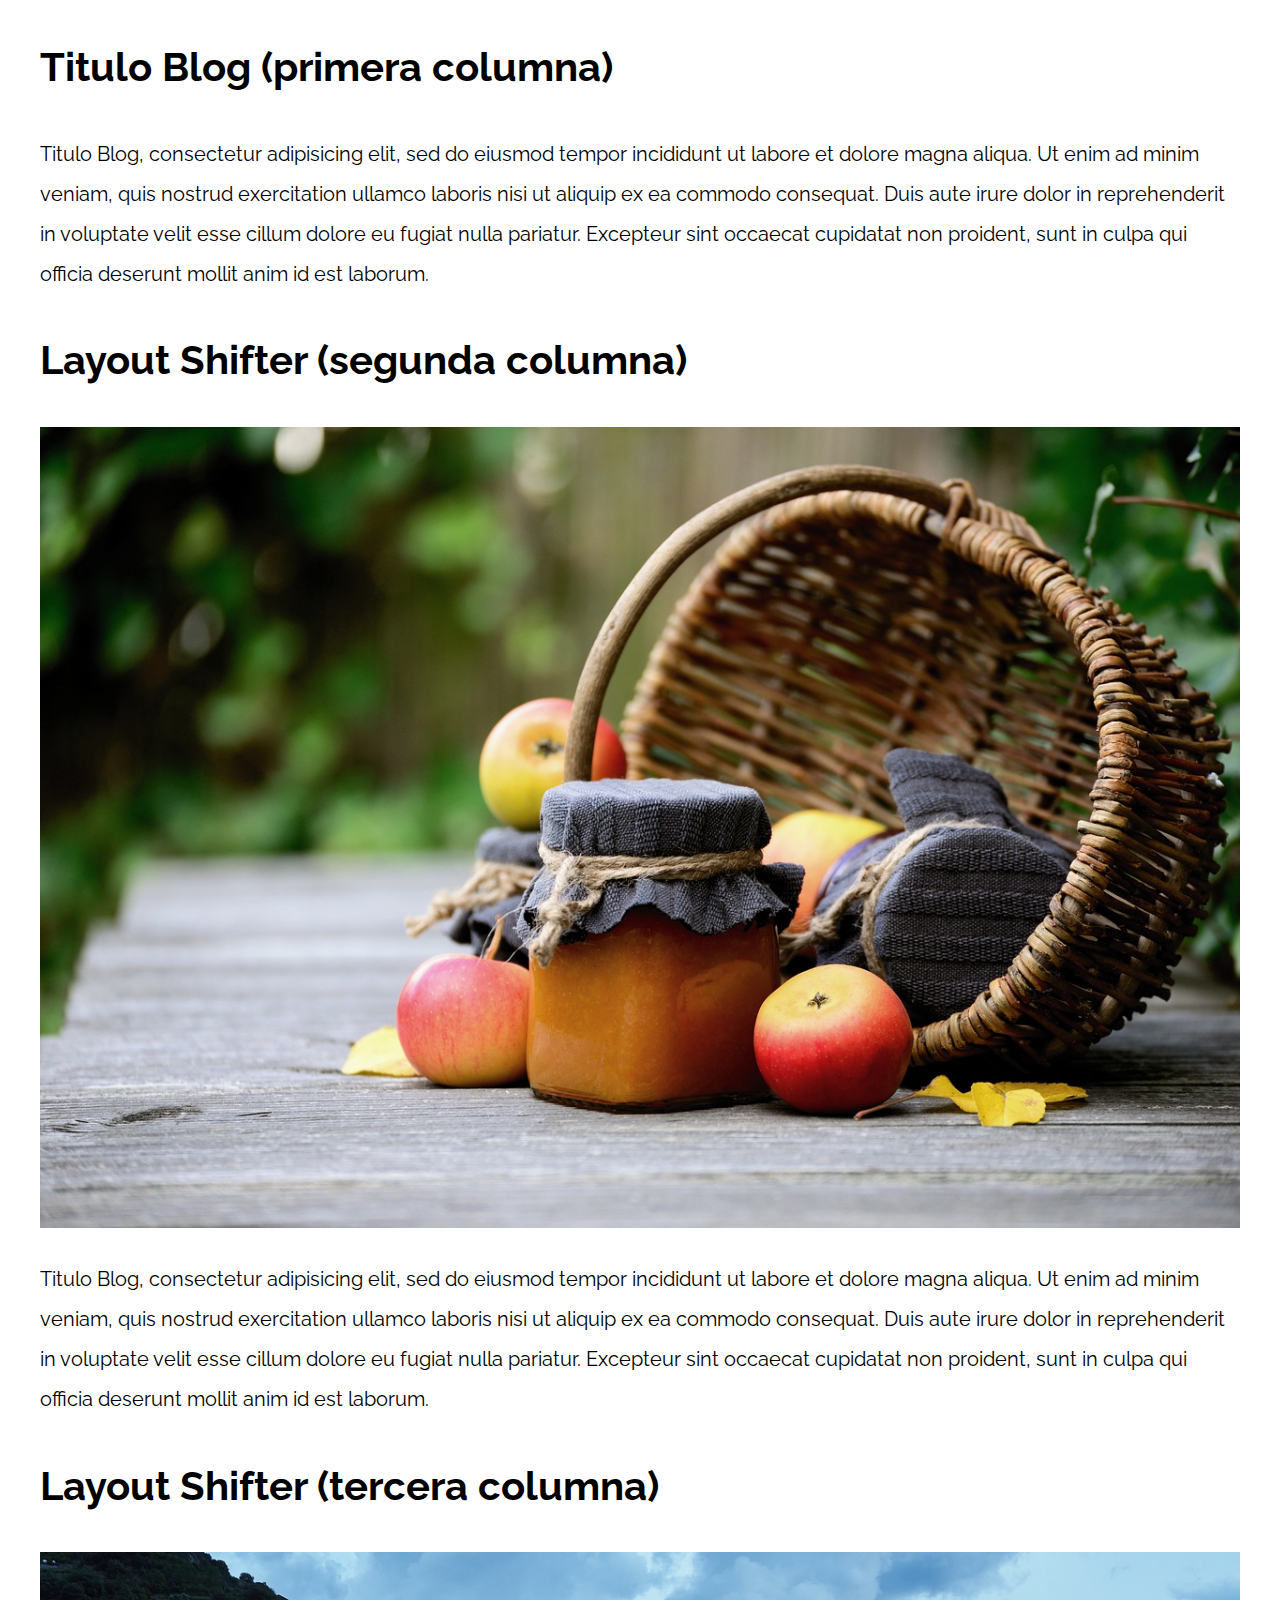
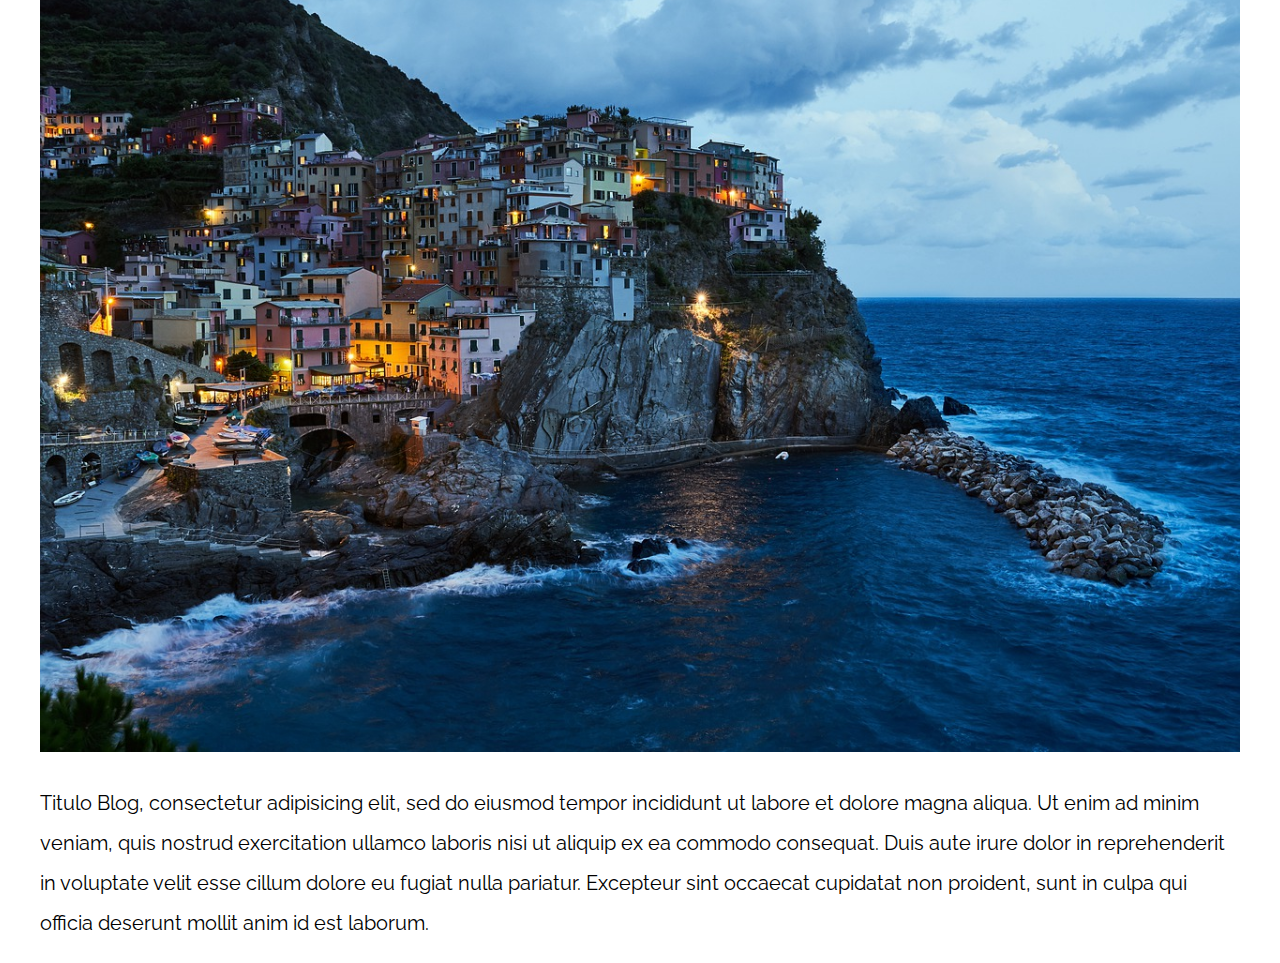
<file: PatronesRWD/11-layout_shifter_css_grid/index.html>
<!DOCTYPE html>
<html>

<head>
    <meta charset="utf-8">
    <title>Patrones Responsive Web Design</title>
    <link rel="stylesheet" href="https://necolas.github.io/normalize.css/8.0.1/normalize.css">
    <link href="https://fonts.googleapis.com/css?family=Raleway:400,700,900" rel="stylesheet">
    <link rel="stylesheet" href="css/styles.css">
    <meta name="viewport" content="width=device-width, initial-scale=1">
</head>

<body>

    <div class="contenedor">
        <aside>
            <h1>Titulo Blog (primera columna)</h1>
            <p>
                Titulo Blog, consectetur adipisicing elit, sed do eiusmod tempor incididunt ut labore et dolore magna aliqua. Ut enim ad minim veniam, quis nostrud exercitation ullamco laboris nisi ut aliquip ex ea commodo consequat. Duis aute irure dolor in reprehenderit
                in voluptate velit esse cillum dolore eu fugiat nulla pariatur. Excepteur sint occaecat cupidatat non proident, sunt in culpa qui officia deserunt mollit anim id est laborum.
            </p>
        </aside>

        <main>
            <article class="entrada-blog">
                <h1>Layout Shifter (segunda columna)</h1>
                <img src="img/imagen1.jpg">
                <p>
                    Titulo Blog, consectetur adipisicing elit, sed do eiusmod tempor incididunt ut labore et dolore magna aliqua. Ut enim ad minim veniam, quis nostrud exercitation ullamco laboris nisi ut aliquip ex ea commodo consequat. Duis aute irure dolor in reprehenderit
                    in voluptate velit esse cillum dolore eu fugiat nulla pariatur. Excepteur sint occaecat cupidatat non proident, sunt in culpa qui officia deserunt mollit anim id est laborum.
                </p>
            </article>

            <article class="entrada-blog">
                <h1>Layout Shifter (tercera columna)</h1>
                <img src="img/imagen2.jpg">
                <p>
                    Titulo Blog, consectetur adipisicing elit, sed do eiusmod tempor incididunt ut labore et dolore magna aliqua. Ut enim ad minim veniam, quis nostrud exercitation ullamco laboris nisi ut aliquip ex ea commodo consequat. Duis aute irure dolor in reprehenderit
                    in voluptate velit esse cillum dolore eu fugiat nulla pariatur. Excepteur sint occaecat cupidatat non proident, sunt in culpa qui officia deserunt mollit anim id est laborum.
                </p>
            </article>
        </main>
    </div>

</body>

</html>
</file>
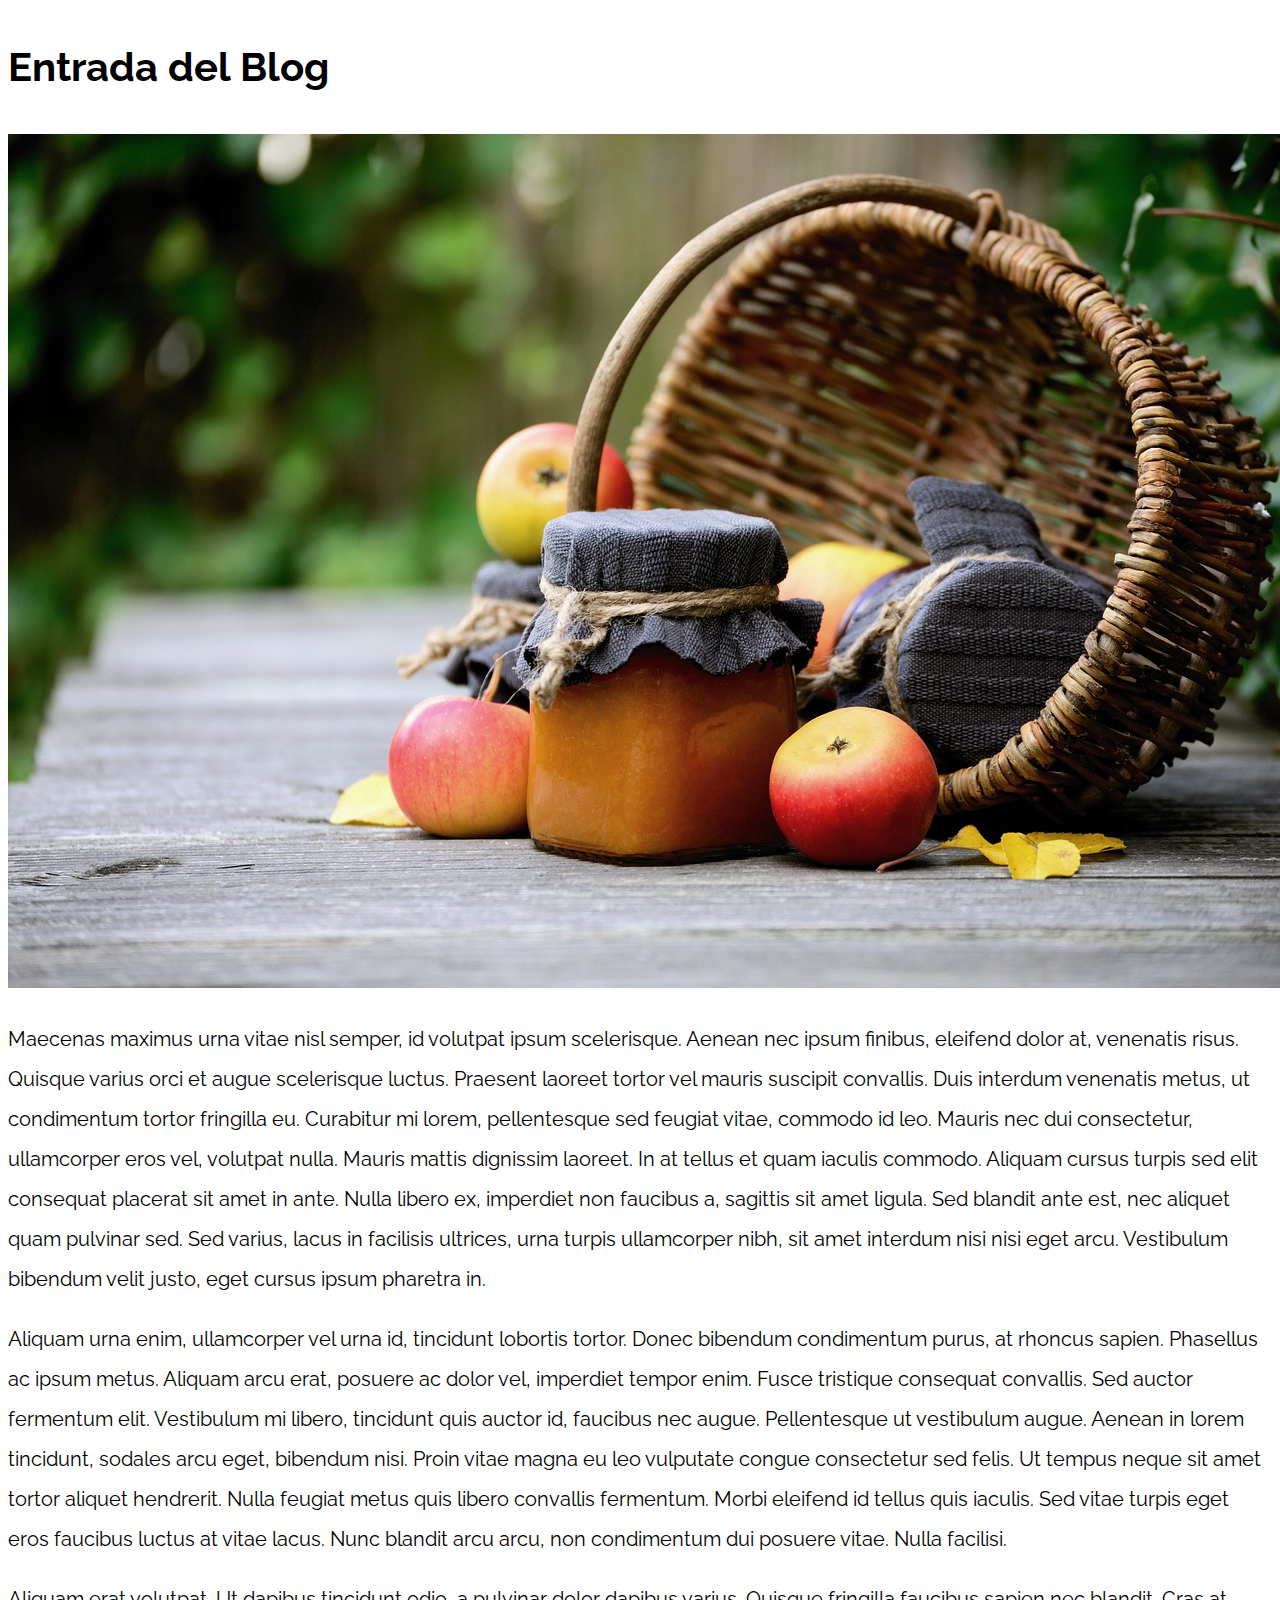
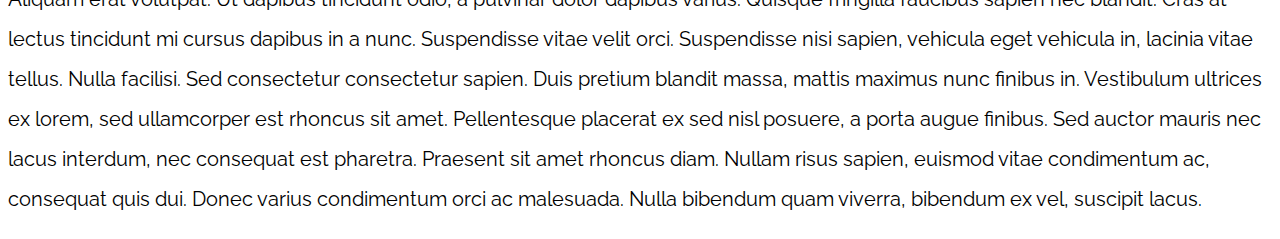
<file: PatronesRWD/13-mostly_fluid/index.html>
<!DOCTYPE html>
<html>

<head>
    <meta charset="utf-8">
    <title>Patrones Responsive Web Design</title>
    <link rel="stylesheet" href="https://necolas.github.io/normalize.css/8.0.1/normalize.css">
    <link href="https://fonts.googleapis.com/css?family=Raleway:400,700,900" rel="stylesheet">
    <link rel="stylesheet" href="css/styles.css">
    <meta name="viewport" content="width=device-width, initial-scale=1">
</head>

<body>

    <div class="contenedor">
        <article class="entrada-blog">
            <h1>Entrada del Blog</h1>
            <img src="img/imagen1.jpg">

            <p>Maecenas maximus urna vitae nisl semper, id volutpat ipsum scelerisque. Aenean nec ipsum finibus, eleifend dolor at, venenatis risus. Quisque varius orci et augue scelerisque luctus. Praesent laoreet tortor vel mauris suscipit convallis. Duis
                interdum venenatis metus, ut condimentum tortor fringilla eu. Curabitur mi lorem, pellentesque sed feugiat vitae, commodo id leo. Mauris nec dui consectetur, ullamcorper eros vel, volutpat nulla. Mauris mattis dignissim laoreet. In at
                tellus et quam iaculis commodo. Aliquam cursus turpis sed elit consequat placerat sit amet in ante. Nulla libero ex, imperdiet non faucibus a, sagittis sit amet ligula. Sed blandit ante est, nec aliquet quam pulvinar sed. Sed varius, lacus
                in facilisis ultrices, urna turpis ullamcorper nibh, sit amet interdum nisi nisi eget arcu. Vestibulum bibendum velit justo, eget cursus ipsum pharetra in.</p>

            <p>Aliquam urna enim, ullamcorper vel urna id, tincidunt lobortis tortor. Donec bibendum condimentum purus, at rhoncus sapien. Phasellus ac ipsum metus. Aliquam arcu erat, posuere ac dolor vel, imperdiet tempor enim. Fusce tristique consequat
                convallis. Sed auctor fermentum elit. Vestibulum mi libero, tincidunt quis auctor id, faucibus nec augue. Pellentesque ut vestibulum augue. Aenean in lorem tincidunt, sodales arcu eget, bibendum nisi. Proin vitae magna eu leo vulputate
                congue consectetur sed felis. Ut tempus neque sit amet tortor aliquet hendrerit. Nulla feugiat metus quis libero convallis fermentum. Morbi eleifend id tellus quis iaculis. Sed vitae turpis eget eros faucibus luctus at vitae lacus. Nunc
                blandit arcu arcu, non condimentum dui posuere vitae. Nulla facilisi.</p>

            <p>Aliquam erat volutpat. Ut dapibus tincidunt odio, a pulvinar dolor dapibus varius. Quisque fringilla faucibus sapien nec blandit. Cras at lectus tincidunt mi cursus dapibus in a nunc. Suspendisse vitae velit orci. Suspendisse nisi sapien,
                vehicula eget vehicula in, lacinia vitae tellus. Nulla facilisi. Sed consectetur consectetur sapien. Duis pretium blandit massa, mattis maximus nunc finibus in. Vestibulum ultrices ex lorem, sed ullamcorper est rhoncus sit amet. Pellentesque
                placerat ex sed nisl posuere, a porta augue finibus. Sed auctor mauris nec lacus interdum, nec consequat est pharetra. Praesent sit amet rhoncus diam. Nullam risus sapien, euismod vitae condimentum ac, consequat quis dui. Donec varius
                condimentum orci ac malesuada. Nulla bibendum quam viverra, bibendum ex vel, suscipit lacus.</p>
        </article>

    </div>

</body>

</html>
</file>
<file: PatronesRWD/01-2columnas_iguales_css_grid/css/styles.css>
html {
    box-sizing: border-box;
    font-size: 62.5%;
}

*,
*:before,
*:after {
    box-sizing: inherit;
}

body {
    font-family: 'Raleway', sans-serif;
    font-size: 1.6rem;
}

img {
    max-width: 100%;
}

h1 {
    font-size: 4rem;
}

.contenedor {
    max-width: 1200px;
    width: 95%;
    margin: 0 auto;
}

.entrada-blog a {
    display: inline-block;
    background-color: #2196F3;
    color: white;
    padding: 10px 20px;
    text-decoration: none;
    font-weight: bold;
    text-transform: uppercase;
}

/** CODIGO AQUI **/

@media (min-width: 768px){
    .dos-columnas{
        display: grid;
        /**grid-template-columns: 50% 50%; **/
        grid-template-columns: repeat(2, 1fr);
        column-gap: 2rem;
    }
    
}
</file>
<file: PatronesRWD/02-2columnas_iguales_flexbox/css/styles.css>
html {
    box-sizing: border-box;
    font-size: 62.5%;
}

*,
*:before,
*:after {
    box-sizing: inherit;
}

body {
    font-family: 'Raleway', sans-serif;
    font-size: 1.6rem;
}

img {
    max-width: 100%;
}

h1 {
    font-size: 4rem;
}

.contenedor {
    max-width: 1200px;
    width: 95%;
    margin: 0 auto;
}

.entrada-blog a {
    display: inline-block;
    background-color: #2196F3;
    color: white;
    padding: 10px 20px;
    text-decoration: none;
    font-weight: bold;
    text-transform: uppercase;
}

/** CODIGO AQUI **/

@media (min-width: 768px){
    .dos-columnas-flexbox{
        display: flex;
        justify-content: space-between;
        /**gap: 2rem;**/

    }

    .entrada-blog{
        flex: 0 0 calc(50% - 2rem); /**	la forma más común de havecerlo**/
    }

    
}
</file>
<file: PatronesRWD/03-3columnas_iguales_css_grid/css/styles.css>
html {
    box-sizing: border-box;
    font-size: 62.5%;
}

*,
*:before,
*:after {
    box-sizing: inherit;
}

body {
    font-family: 'Raleway', sans-serif;
    font-size: 1.6rem;
}

img {
    max-width: 100%;
}

h1 {
    font-size: 4rem;
}

.contenedor {
    max-width: 1200px;
    width: 95%;
    margin: 0 auto;
}

.entrada-blog a {
    display: inline-block;
    background-color: #2196F3;
    color: white;
    padding: 10px 20px;
    text-decoration: none;
    font-weight: bold;
    text-transform: uppercase;
}

/** CODIGO AQUI **/

@media (min-width: 768px){
    .tres-columnas-grid{
        display: grid;
        grid-template-columns: repeat(3, 1fr);
        column-gap: 2rem;
    }
    
}
</file>
<file: PatronesRWD/04-3columnas_iguales_flexbox/css/styles.css>
html {
    box-sizing: border-box;
    font-size: 62.5%;
}

*,
*:before,
*:after {
    box-sizing: inherit;
}

body {
    font-family: 'Raleway', sans-serif;
    font-size: 1.6rem;
}

img {
    max-width: 100%;
}

h1 {
    font-size: 4rem;
}

.contenedor {
    max-width: 1200px;
    width: 95%;
    margin: 0 auto;
}

.entrada-blog a {
    display: inline-block;
    background-color: #2196F3;
    color: white;
    padding: 10px 20px;
    text-decoration: none;
    font-weight: bold;
    text-transform: uppercase;
}

/** CODIGO AQUI **/

@media (min-width: 768px){
    .tres-columnass-flexbox{
        display: flex;
        justify-content: space-between;
        gap: 2rem;
    }
}
</file>
<file: PatronesRWD/05-3columnas_css_grid/css/styles.css>
html {
    box-sizing: border-box;
    font-size: 62.5%;
}

*,
*:before,
*:after {
    box-sizing: inherit;
}

body {
    font-family: 'Raleway', sans-serif;
    font-size: 1.6rem;
    line-height: 2;
}

img {
    max-width: 100%;
}

h1 {
    font-size: 4rem;
}

h2 {
    font-size: 3.2rem;
}

.contenedor {
    max-width: 1200px;
    width: 95%;
    margin: 0 auto;
}

p {
    font-size: 2rem;
}

.entrada-blog a {
    display: inline-block;
    background-color: #2196F3;
    color: white;
    padding: 10px 20px;
    text-decoration: none;
    font-weight: bold;
    text-transform: uppercase;
}


/** CODIGO AQUI **/

@media (min-width: 768px){
    .contenedor-grid{
        display: grid;
        grid-template-areas: "izquierda centro derecha";
        grid-template-columns: 1fr 3fr 1fr;
        grid-auto-flow: column;
        column-gap: 3rem;
    }

    .contenido-principal{
        grid-column: centro;
    }

    .side-uno{
        grid-column: izquierda;
    }
    
}
</file>
<file: PatronesRWD/06-3columnas_flexbox/css/styles.css>
html {
    box-sizing: border-box;
    font-size: 62.5%;
}

*,
*:before,
*:after {
    box-sizing: inherit;
}

body {
    font-family: 'Raleway', sans-serif;
    font-size: 1.6rem;
    line-height: 2;
}

img {
    max-width: 100%;
}

h1 {
    font-size: 4rem;
}

h2 {
    font-size: 3.2rem;
}

p {
    font-size: 2rem;
}

.contenedor {
    max-width: 1200px;
    width: 95%;
    margin: 0 auto;
}

.entrada-blog a {
    display: inline-block;
    background-color: #2196F3;
    color: white;
    padding: 10px 20px;
    text-decoration: none;
    font-weight: bold;
    text-transform: uppercase;
}

/** CODIGO AQUI **/

@media (min-width: 768px){
    .contenedor-flex{
        display: flex;
        justify-content: space-between;
        gap: 3rem;
    }

    .side-uno{
        order: -1;
    }
}
</file>
<file: PatronesRWD/07-column_drop_css_grid/css/styles.css>
html {
    box-sizing: border-box;
    font-size: 62.5%;
}

*,
*:before,
*:after {
    box-sizing: inherit;
}

body {
    font-family: 'Raleway', sans-serif;
    font-size: 1.6rem;
    line-height: 2;
}

img {
    max-width: 100%;
}

h1 {
    font-size: 4rem;
}

h2 {
    font-size: 3.2rem;
}

p {
    font-size: 2rem;
}

.contenedor {
    max-width: 1200px;
    width: 95%;
    margin: 0 auto;
}

.entrada-blog a {
    display: inline-block;
    background-color: #2196F3;
    color: white;
    padding: 10px 20px;
    text-decoration: none;
    font-weight: bold;
    text-transform: uppercase;
}



/** CODIGO AQUI **/

@media (min-width: 480px){
   .column-drop-css{
    display: grid;
    grid-template-columns: repeat(2, 1fr);
    gap: 2rem;
   } 
   
   .primera{
    grid-column: 1 / 3;
    grid-row: 2 / 3;
   }

   .segunda{
    grid-column: 2 / 3;
    grid-row: 1 / 3;
   }
}

@media (min-width: 768px){
    .column-drop-css{
        grid-template-columns: repeat(3, 1fr);
        gap: 2rem;
    } 

    .primera{
        grid-column: 2 / 3;
        grid-row: unset;
    }

    .segunda{
        grid-column: 3 / 4;
    }

    
}
</file>
<file: PatronesRWD/08-column_drop_flexbox/css/styles.css>
html {
    box-sizing: border-box;
    font-size: 62.5%;
}

*,
*:before,
*:after {
    box-sizing: inherit;
}

body {
    font-family: 'Raleway', sans-serif;
    font-size: 1.6rem;
    line-height: 2;
}

img {
    max-width: 100%;
}

h1 {
    font-size: 4rem;
}

h2 {
    font-size: 3.2rem;
}

p {
    font-size: 2rem;
}

.contenedor {
    max-width: 1200px;
    width: 95%;
    margin: 0 auto;
}

.entrada-blog a {
    display: inline-block;
    background-color: #2196F3;
    color: white;
    padding: 10px 20px;
    text-decoration: none;
    font-weight: bold;
    text-transform: uppercase;
}

/** CODIGO AQUI **/


@media (min-width: 480px) {
    .column-drop-flex {
        display: flex;
        justify-content: space-between;
        flex-wrap: wrap;
    }
 
    .contenido-principal, 
    .primera {
        flex-basis: calc(50% - 1rem);
    }
}
 
@media (min-width: 768px) {
    .contenido-principal, 
    .primera,
    .segunda {
        flex: 0 0 calc(33.3% - 2rem);
    }
}
</file>
<file: PatronesRWD/09-con_sidebar_css_grid/css/styles.css>
html {
    box-sizing: border-box;
    font-size: 62.5%;
}

*,
*:before,
*:after {
    box-sizing: inherit;
}

body {
    font-family: 'Raleway', sans-serif;
    font-size: 1.6rem;
    line-height: 2;
}

img {
    max-width: 100%;
}

h1 {
    font-size: 4rem;
}

h2 {
    font-size: 3.2rem;
}

p {
    font-size: 2rem;
}

.contenedor {
    max-width: 1200px;
    width: 95%;
    margin: 0 auto;
}

.entrada-blog a {
    display: inline-block;
    background-color: #2196F3;
    color: white;
    padding: 10px 20px;
    text-decoration: none;
    font-weight: bold;
    text-transform: uppercase;
}

/** CODIGO AQUI **/
</file>
<file: PatronesRWD/11-layout_shifter_css_grid/css/styles.css>
html {
    box-sizing: border-box;
    font-size: 62.5%;
}

*,
*:before,
*:after {
    box-sizing: inherit;
}

body {
    font-family: 'Raleway', sans-serif;
    font-size: 1.6rem;
    line-height: 2;
}

img {
    max-width: 100%;
}

h1 {
    font-size: 4rem;
}

h2 {
    font-size: 3.2rem;
}

p {
    font-size: 2rem;
}

.contenedor {
    max-width: 1200px;
    width: 95%;
    margin: 0 auto;
}

.entrada-blog a {
    display: inline-block;
    background-color: #2196F3;
    color: white;
    padding: 10px 20px;
    text-decoration: none;
    font-weight: bold;
    text-transform: uppercase;
}


/** CODIGO AQUI **/
</file>
<file: PatronesRWD/13-mostly_fluid/css/styles.css>
html {
    box-sizing: border-box;
    font-size: 62.5%;
}

*,
*:before,
*:after {
    box-sizing: inherit;
}

body {
    font-family: 'Raleway', sans-serif;
    font-size: 1.6rem;
    line-height: 2;
}
h1 {
    font-size: 4rem;
}

h2 {
    font-size: 3.2rem;
}

p {
    font-size: 2rem;
}

.entrada-blog a {
    display: inline-block;
    background-color: #2196F3;
    color: white;
    padding: 10px 20px;
    text-decoration: none;
    font-weight: bold;
    text-transform: uppercase;
}

/** CODIGO AQUI **/
</file>
